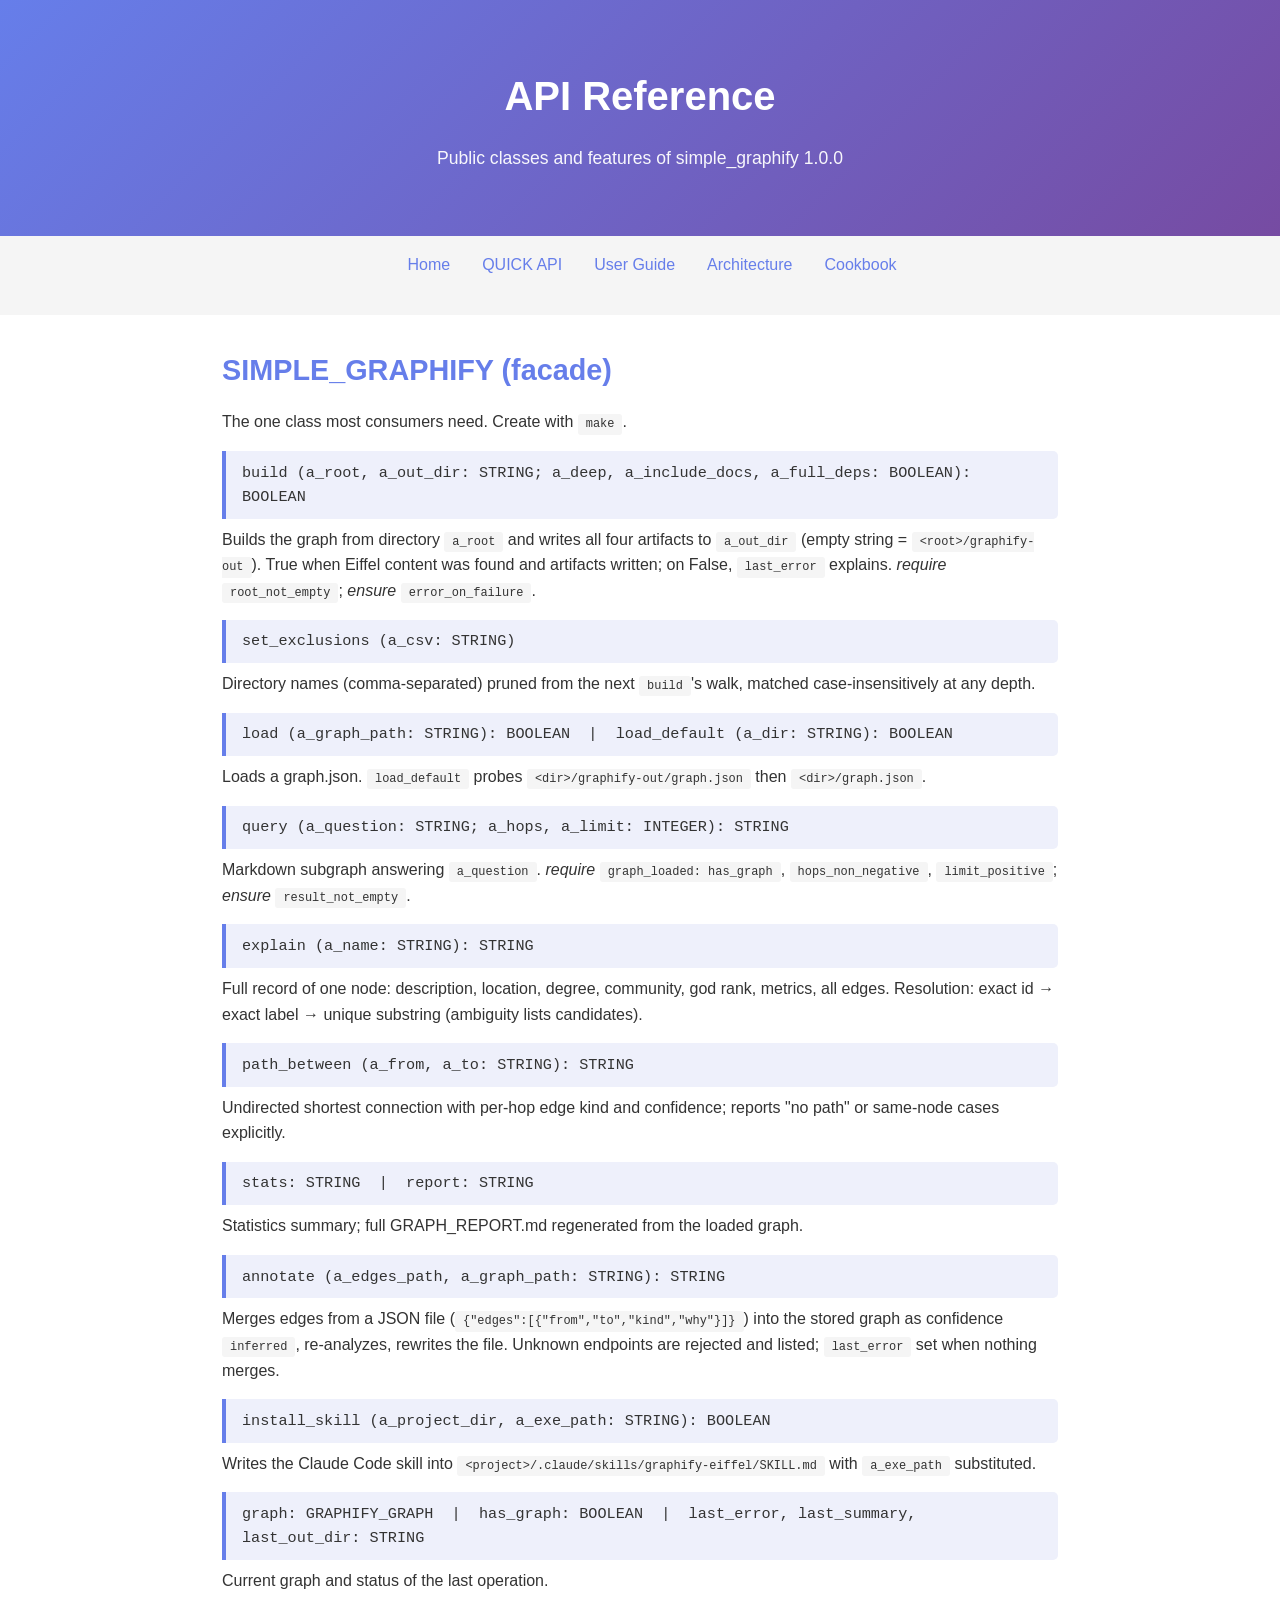
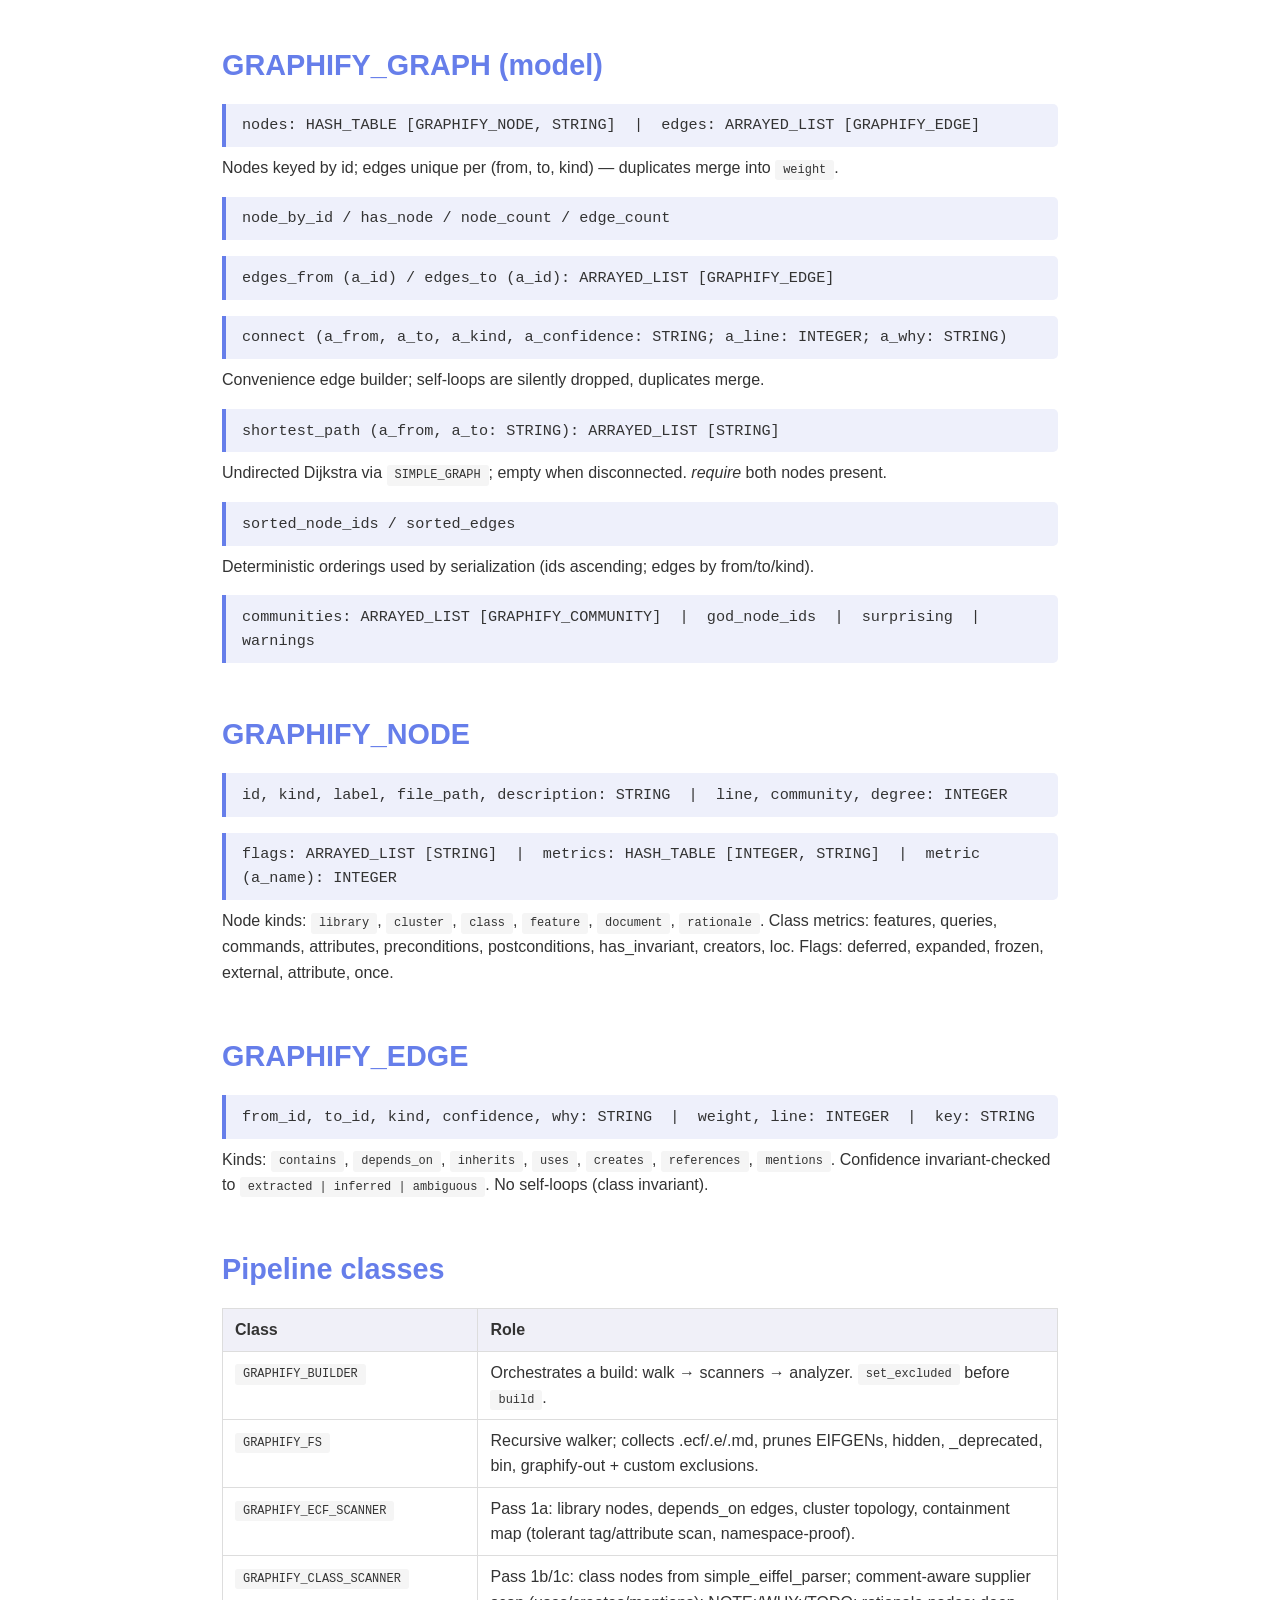
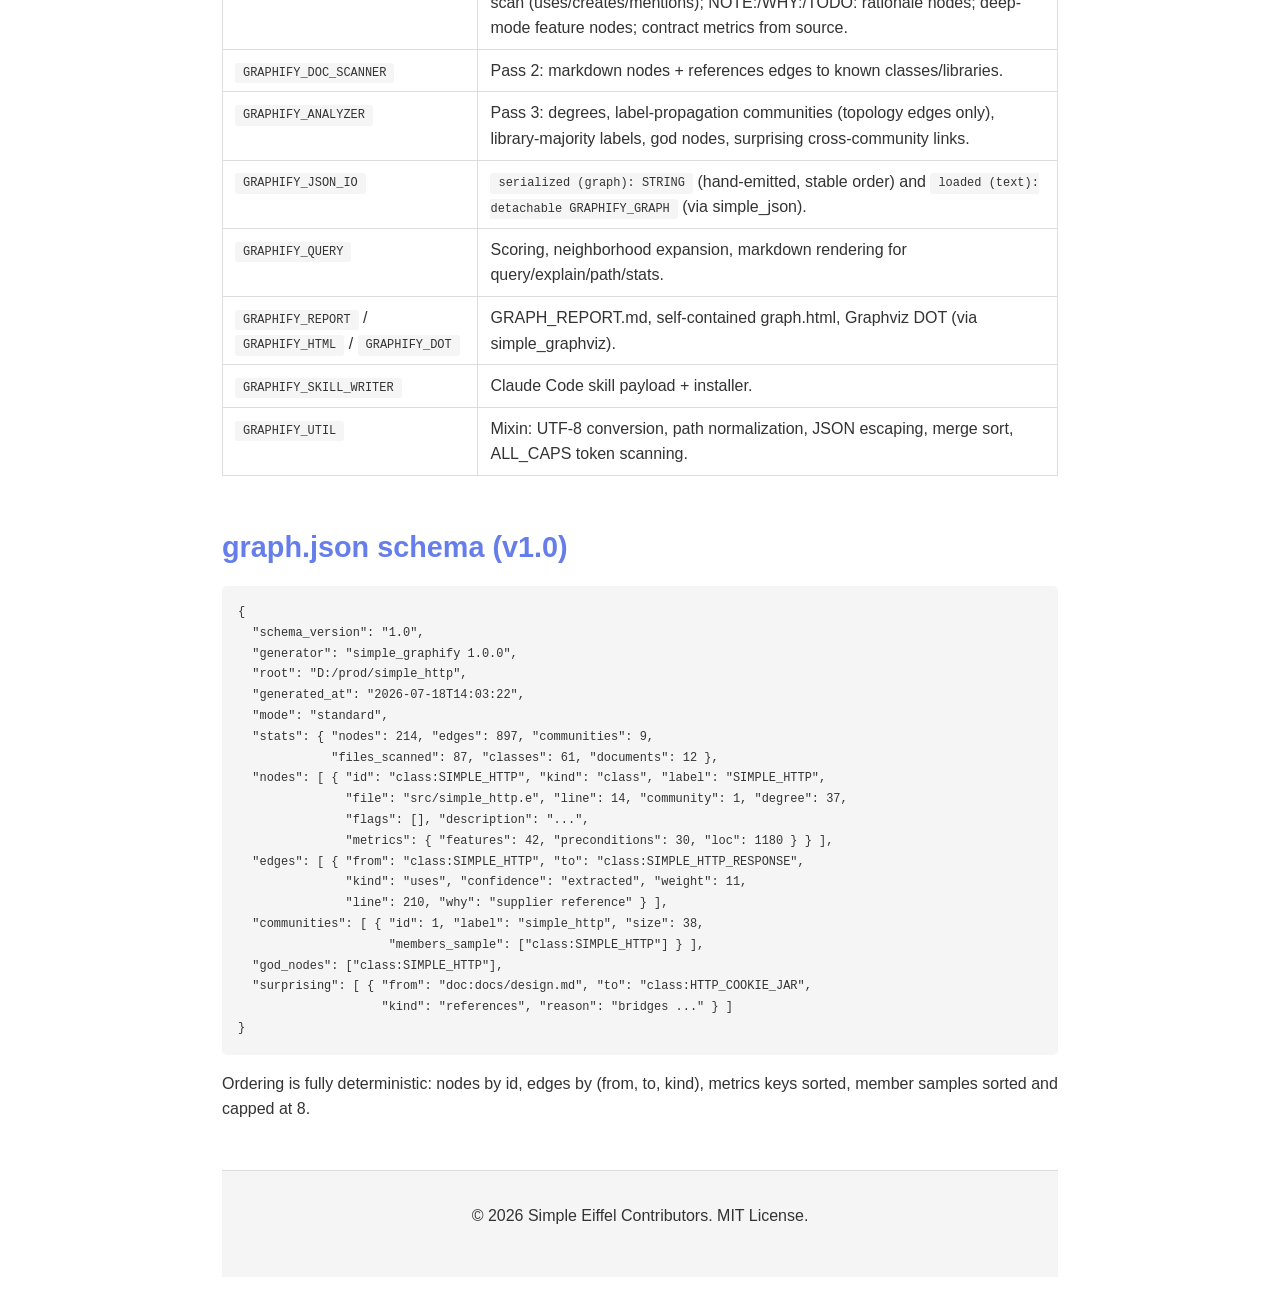
<file: docs/api-reference.html>
<!DOCTYPE html>
<html lang="en">
<head>
    <meta charset="UTF-8">
    <meta name="viewport" content="width=device-width, initial-scale=1.0">
    <title>simple_graphify - API Reference</title>
    <link rel="stylesheet" href="css/style.css">
</head>
<body>
    <header>
        <h1>API Reference</h1>
        <p class="tagline">Public classes and features of simple_graphify 1.0.0</p>
    </header>

    <nav>
        <ul>
            <li><a href="index.html">Home</a></li>
            <li><a href="quick.html">QUICK API</a></li>
            <li><a href="user-guide.html">User Guide</a></li>
            <li><a href="architecture.html">Architecture</a></li>
            <li><a href="cookbook.html">Cookbook</a></li>
        </ul>
    </nav>

    <main>
        <section>
            <h2>SIMPLE_GRAPHIFY (facade)</h2>
            <p>The one class most consumers need. Create with <code>make</code>.</p>

            <div class="feature-sig">build (a_root, a_out_dir: STRING; a_deep, a_include_docs, a_full_deps: BOOLEAN): BOOLEAN</div>
            <p>Builds the graph from directory <code>a_root</code> and writes all four artifacts to
            <code>a_out_dir</code> (empty string = <code>&lt;root&gt;/graphify-out</code>). True when Eiffel
            content was found and artifacts written; on False, <code>last_error</code> explains.
            <em>require</em> <code>root_not_empty</code>; <em>ensure</em> <code>error_on_failure</code>.</p>

            <div class="feature-sig">set_exclusions (a_csv: STRING)</div>
            <p>Directory names (comma-separated) pruned from the next <code>build</code>'s walk, matched case-insensitively at any depth.</p>

            <div class="feature-sig">load (a_graph_path: STRING): BOOLEAN &nbsp;|&nbsp; load_default (a_dir: STRING): BOOLEAN</div>
            <p>Loads a graph.json. <code>load_default</code> probes <code>&lt;dir&gt;/graphify-out/graph.json</code> then <code>&lt;dir&gt;/graph.json</code>.</p>

            <div class="feature-sig">query (a_question: STRING; a_hops, a_limit: INTEGER): STRING</div>
            <p>Markdown subgraph answering <code>a_question</code>. <em>require</em> <code>graph_loaded: has_graph</code>, <code>hops_non_negative</code>, <code>limit_positive</code>; <em>ensure</em> <code>result_not_empty</code>.</p>

            <div class="feature-sig">explain (a_name: STRING): STRING</div>
            <p>Full record of one node: description, location, degree, community, god rank, metrics, all edges. Resolution: exact id &rarr; exact label &rarr; unique substring (ambiguity lists candidates).</p>

            <div class="feature-sig">path_between (a_from, a_to: STRING): STRING</div>
            <p>Undirected shortest connection with per-hop edge kind and confidence; reports "no path" or same-node cases explicitly.</p>

            <div class="feature-sig">stats: STRING &nbsp;|&nbsp; report: STRING</div>
            <p>Statistics summary; full GRAPH_REPORT.md regenerated from the loaded graph.</p>

            <div class="feature-sig">annotate (a_edges_path, a_graph_path: STRING): STRING</div>
            <p>Merges edges from a JSON file (<code>{"edges":[{"from","to","kind","why"}]}</code>) into the stored graph as confidence <code>inferred</code>, re-analyzes, rewrites the file. Unknown endpoints are rejected and listed; <code>last_error</code> set when nothing merges.</p>

            <div class="feature-sig">install_skill (a_project_dir, a_exe_path: STRING): BOOLEAN</div>
            <p>Writes the Claude Code skill into <code>&lt;project&gt;/.claude/skills/graphify-eiffel/SKILL.md</code> with <code>a_exe_path</code> substituted.</p>

            <div class="feature-sig">graph: GRAPHIFY_GRAPH &nbsp;|&nbsp; has_graph: BOOLEAN &nbsp;|&nbsp; last_error, last_summary, last_out_dir: STRING</div>
            <p>Current graph and status of the last operation.</p>
        </section>

        <section>
            <h2>GRAPHIFY_GRAPH (model)</h2>
            <div class="feature-sig">nodes: HASH_TABLE [GRAPHIFY_NODE, STRING] &nbsp;|&nbsp; edges: ARRAYED_LIST [GRAPHIFY_EDGE]</div>
            <p>Nodes keyed by id; edges unique per (from, to, kind) &mdash; duplicates merge into <code>weight</code>.</p>
            <div class="feature-sig">node_by_id / has_node / node_count / edge_count</div>
            <div class="feature-sig">edges_from (a_id) / edges_to (a_id): ARRAYED_LIST [GRAPHIFY_EDGE]</div>
            <div class="feature-sig">connect (a_from, a_to, a_kind, a_confidence: STRING; a_line: INTEGER; a_why: STRING)</div>
            <p>Convenience edge builder; self-loops are silently dropped, duplicates merge.</p>
            <div class="feature-sig">shortest_path (a_from, a_to: STRING): ARRAYED_LIST [STRING]</div>
            <p>Undirected Dijkstra via <code>SIMPLE_GRAPH</code>; empty when disconnected. <em>require</em> both nodes present.</p>
            <div class="feature-sig">sorted_node_ids / sorted_edges</div>
            <p>Deterministic orderings used by serialization (ids ascending; edges by from/to/kind).</p>
            <div class="feature-sig">communities: ARRAYED_LIST [GRAPHIFY_COMMUNITY] &nbsp;|&nbsp; god_node_ids &nbsp;|&nbsp; surprising &nbsp;|&nbsp; warnings</div>
        </section>

        <section>
            <h2>GRAPHIFY_NODE</h2>
            <div class="feature-sig">id, kind, label, file_path, description: STRING &nbsp;|&nbsp; line, community, degree: INTEGER</div>
            <div class="feature-sig">flags: ARRAYED_LIST [STRING] &nbsp;|&nbsp; metrics: HASH_TABLE [INTEGER, STRING] &nbsp;|&nbsp; metric (a_name): INTEGER</div>
            <p>Node kinds: <code>library</code>, <code>cluster</code>, <code>class</code>, <code>feature</code>, <code>document</code>, <code>rationale</code>.
            Class metrics: features, queries, commands, attributes, preconditions, postconditions, has_invariant, creators, loc.
            Flags: deferred, expanded, frozen, external, attribute, once.</p>
        </section>

        <section>
            <h2>GRAPHIFY_EDGE</h2>
            <div class="feature-sig">from_id, to_id, kind, confidence, why: STRING &nbsp;|&nbsp; weight, line: INTEGER &nbsp;|&nbsp; key: STRING</div>
            <p>Kinds: <code>contains</code>, <code>depends_on</code>, <code>inherits</code>, <code>uses</code>, <code>creates</code>, <code>references</code>, <code>mentions</code>.
            Confidence invariant-checked to <code>extracted | inferred | ambiguous</code>. No self-loops (class invariant).</p>
        </section>

        <section>
            <h2>Pipeline classes</h2>
            <table>
                <tr><th>Class</th><th>Role</th></tr>
                <tr><td><code>GRAPHIFY_BUILDER</code></td><td>Orchestrates a build: walk &rarr; scanners &rarr; analyzer. <code>set_excluded</code> before <code>build</code>.</td></tr>
                <tr><td><code>GRAPHIFY_FS</code></td><td>Recursive walker; collects .ecf/.e/.md, prunes EIFGENs, hidden, _deprecated, bin, graphify-out + custom exclusions.</td></tr>
                <tr><td><code>GRAPHIFY_ECF_SCANNER</code></td><td>Pass 1a: library nodes, depends_on edges, cluster topology, containment map (tolerant tag/attribute scan, namespace-proof).</td></tr>
                <tr><td><code>GRAPHIFY_CLASS_SCANNER</code></td><td>Pass 1b/1c: class nodes from simple_eiffel_parser; comment-aware supplier scan (uses/creates/mentions); NOTE:/WHY:/TODO: rationale nodes; deep-mode feature nodes; contract metrics from source.</td></tr>
                <tr><td><code>GRAPHIFY_DOC_SCANNER</code></td><td>Pass 2: markdown nodes + references edges to known classes/libraries.</td></tr>
                <tr><td><code>GRAPHIFY_ANALYZER</code></td><td>Pass 3: degrees, label-propagation communities (topology edges only), library-majority labels, god nodes, surprising cross-community links.</td></tr>
                <tr><td><code>GRAPHIFY_JSON_IO</code></td><td><code>serialized (graph): STRING</code> (hand-emitted, stable order) and <code>loaded (text): detachable GRAPHIFY_GRAPH</code> (via simple_json).</td></tr>
                <tr><td><code>GRAPHIFY_QUERY</code></td><td>Scoring, neighborhood expansion, markdown rendering for query/explain/path/stats.</td></tr>
                <tr><td><code>GRAPHIFY_REPORT</code> / <code>GRAPHIFY_HTML</code> / <code>GRAPHIFY_DOT</code></td><td>GRAPH_REPORT.md, self-contained graph.html, Graphviz DOT (via simple_graphviz).</td></tr>
                <tr><td><code>GRAPHIFY_SKILL_WRITER</code></td><td>Claude Code skill payload + installer.</td></tr>
                <tr><td><code>GRAPHIFY_UTIL</code></td><td>Mixin: UTF-8 conversion, path normalization, JSON escaping, merge sort, ALL_CAPS token scanning.</td></tr>
            </table>
        </section>

        <section>
            <h2>graph.json schema (v1.0)</h2>
            <pre><code>{
  "schema_version": "1.0",
  "generator": "simple_graphify 1.0.0",
  "root": "D:/prod/simple_http",
  "generated_at": "2026-07-18T14:03:22",
  "mode": "standard",
  "stats": { "nodes": 214, "edges": 897, "communities": 9,
             "files_scanned": 87, "classes": 61, "documents": 12 },
  "nodes": [ { "id": "class:SIMPLE_HTTP", "kind": "class", "label": "SIMPLE_HTTP",
               "file": "src/simple_http.e", "line": 14, "community": 1, "degree": 37,
               "flags": [], "description": "...",
               "metrics": { "features": 42, "preconditions": 30, "loc": 1180 } } ],
  "edges": [ { "from": "class:SIMPLE_HTTP", "to": "class:SIMPLE_HTTP_RESPONSE",
               "kind": "uses", "confidence": "extracted", "weight": 11,
               "line": 210, "why": "supplier reference" } ],
  "communities": [ { "id": 1, "label": "simple_http", "size": 38,
                     "members_sample": ["class:SIMPLE_HTTP"] } ],
  "god_nodes": ["class:SIMPLE_HTTP"],
  "surprising": [ { "from": "doc:docs/design.md", "to": "class:HTTP_COOKIE_JAR",
                    "kind": "references", "reason": "bridges ..." } ]
}</code></pre>
            <p>Ordering is fully deterministic: nodes by id, edges by (from, to, kind), metrics keys sorted, member samples sorted and capped at 8.</p>
        </section>

        <footer>
            <p>&copy; 2026 Simple Eiffel Contributors. MIT License.</p>
        </footer>
    </main>
</body>
</html>
</file>
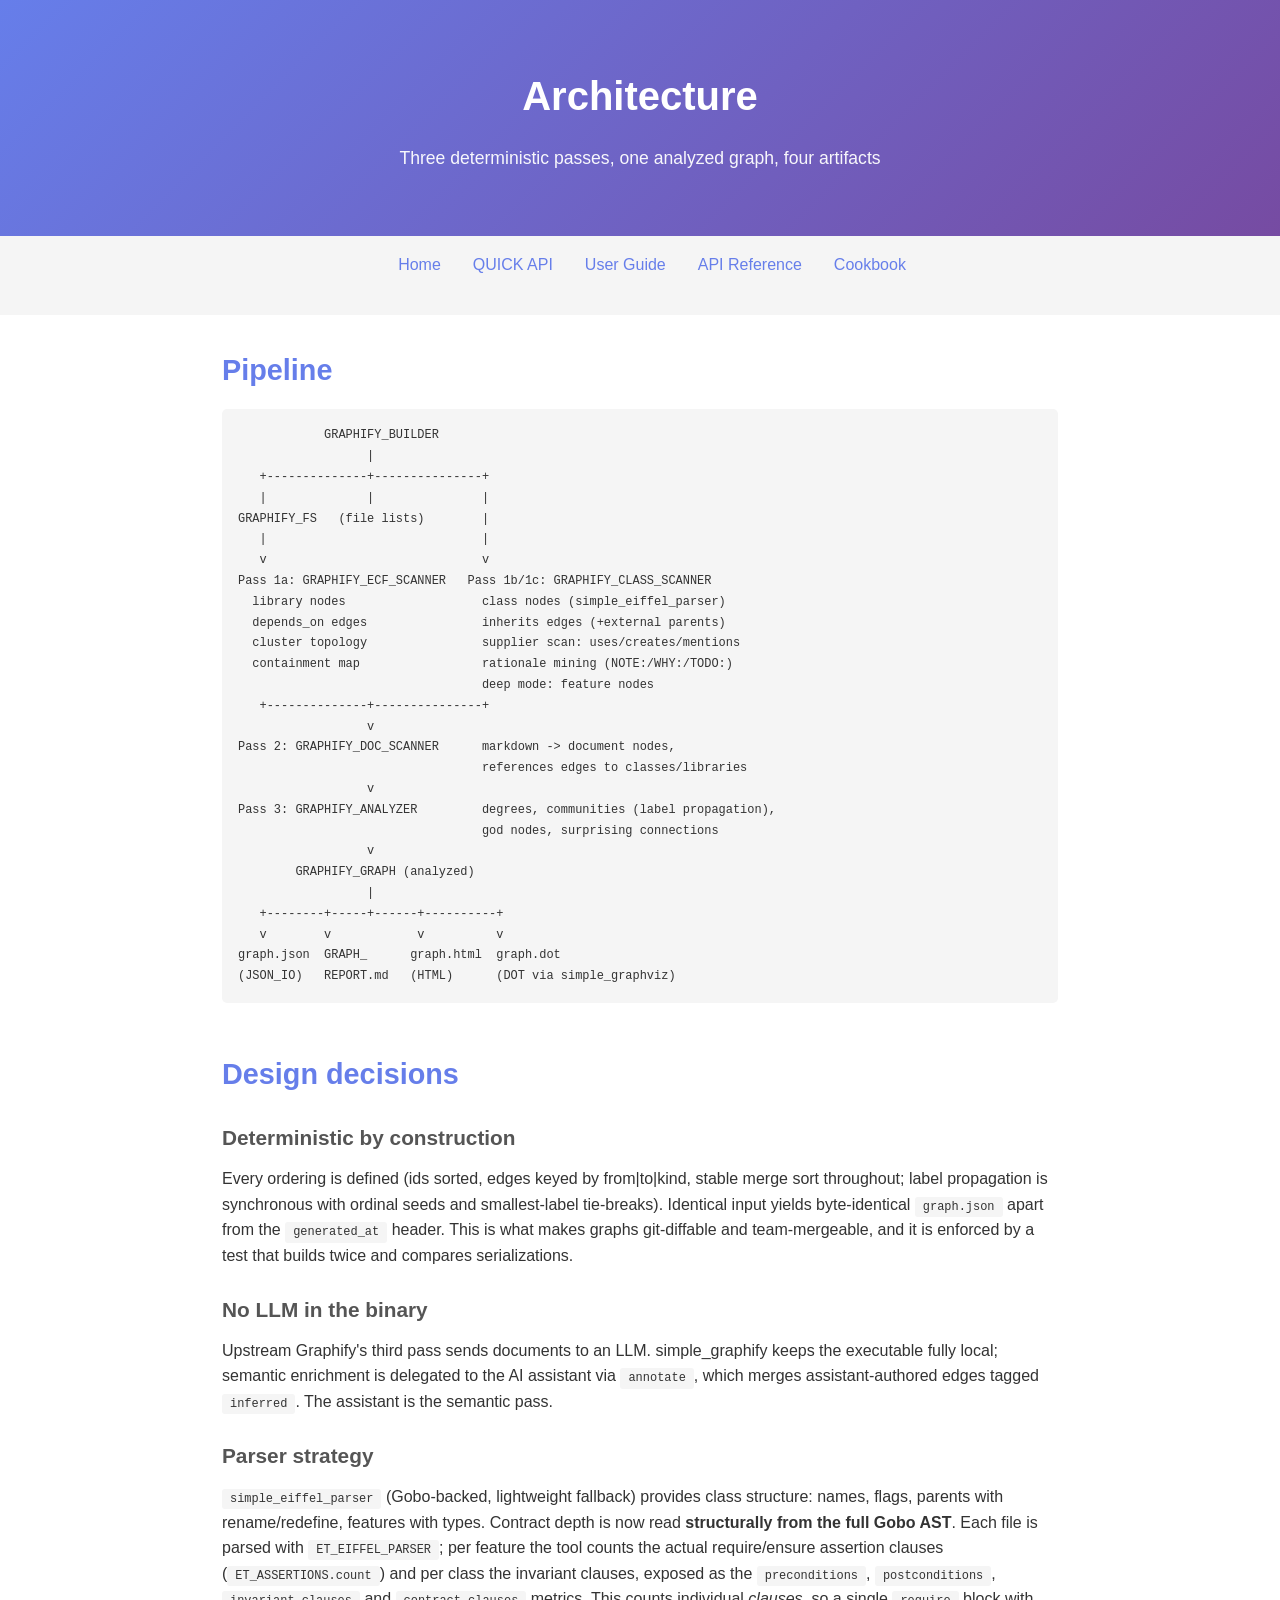
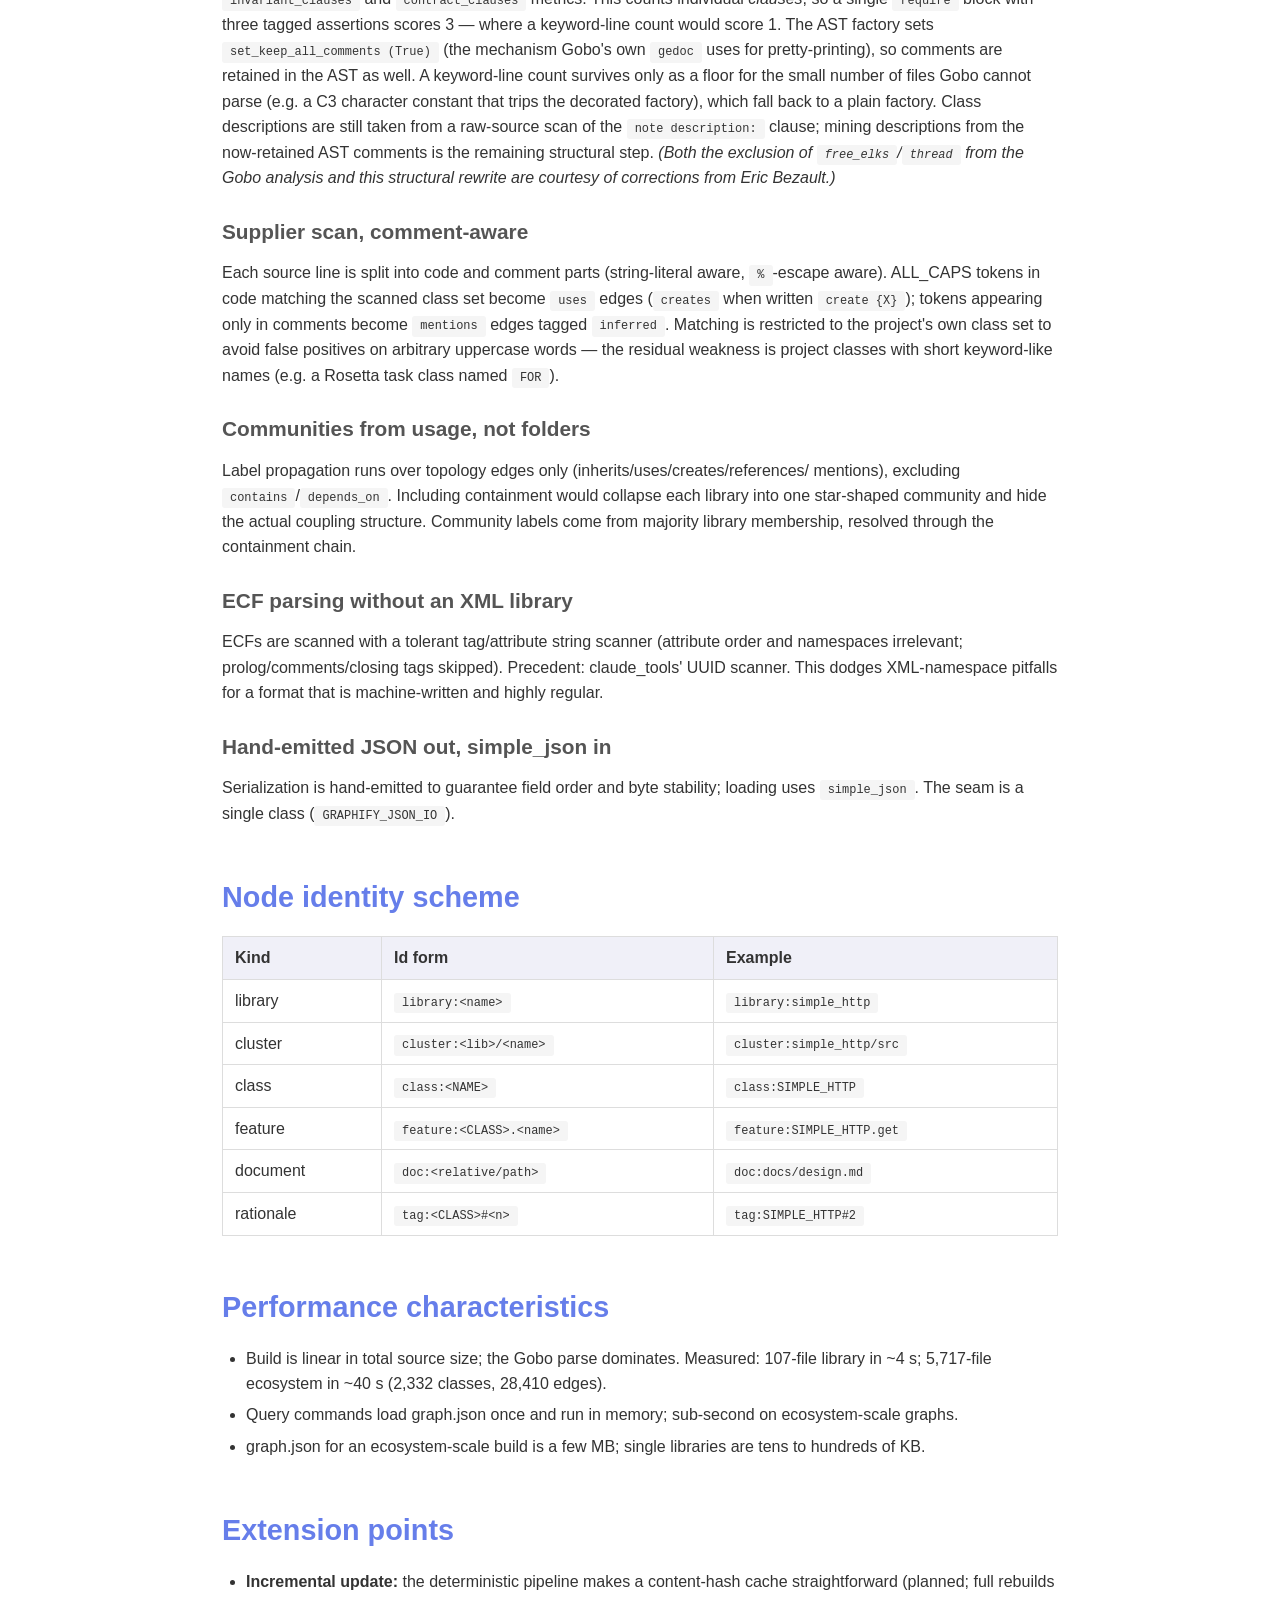
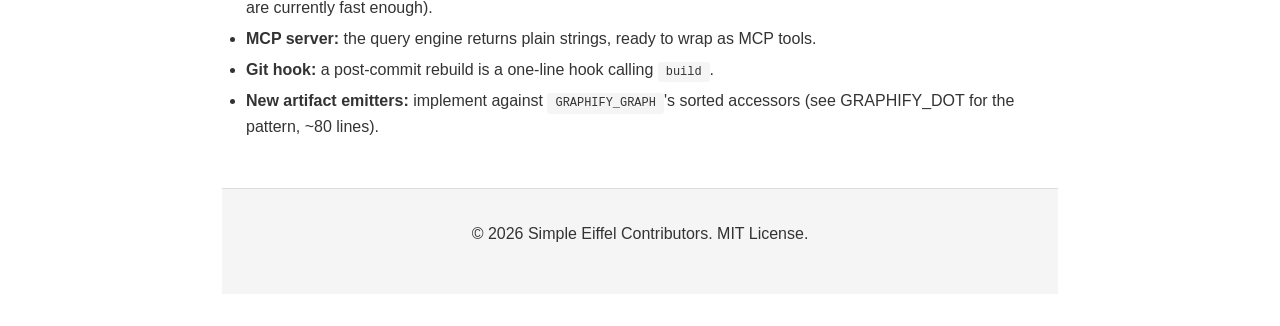
<file: docs/architecture.html>
<!DOCTYPE html>
<html lang="en">
<head>
    <meta charset="UTF-8">
    <meta name="viewport" content="width=device-width, initial-scale=1.0">
    <title>simple_graphify - Architecture</title>
    <link rel="stylesheet" href="css/style.css">
</head>
<body>
    <header>
        <h1>Architecture</h1>
        <p class="tagline">Three deterministic passes, one analyzed graph, four artifacts</p>
    </header>

    <nav>
        <ul>
            <li><a href="index.html">Home</a></li>
            <li><a href="quick.html">QUICK API</a></li>
            <li><a href="user-guide.html">User Guide</a></li>
            <li><a href="api-reference.html">API Reference</a></li>
            <li><a href="cookbook.html">Cookbook</a></li>
        </ul>
    </nav>

    <main>
        <section>
            <h2>Pipeline</h2>
            <pre><code>            GRAPHIFY_BUILDER
                  |
   +--------------+---------------+
   |              |               |
GRAPHIFY_FS   (file lists)        |
   |                              |
   v                              v
Pass 1a: GRAPHIFY_ECF_SCANNER   Pass 1b/1c: GRAPHIFY_CLASS_SCANNER
  library nodes                   class nodes (simple_eiffel_parser)
  depends_on edges                inherits edges (+external parents)
  cluster topology                supplier scan: uses/creates/mentions
  containment map                 rationale mining (NOTE:/WHY:/TODO:)
                                  deep mode: feature nodes
   +--------------+---------------+
                  v
Pass 2: GRAPHIFY_DOC_SCANNER      markdown -> document nodes,
                                  references edges to classes/libraries
                  v
Pass 3: GRAPHIFY_ANALYZER         degrees, communities (label propagation),
                                  god nodes, surprising connections
                  v
        GRAPHIFY_GRAPH (analyzed)
                  |
   +--------+-----+------+----------+
   v        v            v          v
graph.json  GRAPH_      graph.html  graph.dot
(JSON_IO)   REPORT.md   (HTML)      (DOT via simple_graphviz)</code></pre>
        </section>

        <section>
            <h2>Design decisions</h2>
            <h3>Deterministic by construction</h3>
            <p>
                Every ordering is defined (ids sorted, edges keyed by from|to|kind, stable merge
                sort throughout; label propagation is synchronous with ordinal seeds and
                smallest-label tie-breaks). Identical input yields byte-identical
                <code>graph.json</code> apart from the <code>generated_at</code> header. This is
                what makes graphs git-diffable and team-mergeable, and it is enforced by a test
                that builds twice and compares serializations.
            </p>
            <h3>No LLM in the binary</h3>
            <p>
                Upstream Graphify's third pass sends documents to an LLM. simple_graphify keeps the
                executable fully local; semantic enrichment is delegated to the AI assistant via
                <code>annotate</code>, which merges assistant-authored edges tagged
                <code>inferred</code>. The assistant is the semantic pass.
            </p>
            <h3>Parser strategy</h3>
            <p>
                <code>simple_eiffel_parser</code> (Gobo-backed, lightweight fallback) provides class
                structure: names, flags, parents with rename/redefine, features with types.
                Contract depth is now read <strong>structurally from the full Gobo AST</strong>. Each
                file is parsed with <code>ET_EIFFEL_PARSER</code>; per feature the tool counts the
                actual require/ensure assertion clauses (<code>ET_ASSERTIONS.count</code>) and per class
                the invariant clauses, exposed as the <code>preconditions</code>,
                <code>postconditions</code>, <code>invariant_clauses</code> and
                <code>contract_clauses</code> metrics. This counts individual <em>clauses</em>, so a
                single <code>require</code> block with three tagged assertions scores 3 &mdash; where a
                keyword-line count would score 1. The AST factory sets
                <code>set_keep_all_comments (True)</code> (the mechanism Gobo's own <code>gedoc</code>
                uses for pretty-printing), so comments are retained in the AST as well. A keyword-line
                count survives only as a floor for the small number of files Gobo cannot parse (e.g.
                a C3 character constant that trips the decorated factory), which fall back to a plain
                factory. Class descriptions are still taken from a raw-source scan of the
                <code>note description:</code> clause; mining descriptions from the now-retained AST
                comments is the remaining structural step.
                <em>(Both the exclusion of <code>free_elks</code>/<code>thread</code> from the Gobo
                analysis and this structural rewrite are courtesy of corrections from Eric Bezault.)</em>
            </p>
            <h3>Supplier scan, comment-aware</h3>
            <p>
                Each source line is split into code and comment parts (string-literal aware,
                <code>%</code>-escape aware). ALL_CAPS tokens in code matching the scanned class
                set become <code>uses</code> edges (<code>creates</code> when written
                <code>create {X}</code>); tokens appearing only in comments become
                <code>mentions</code> edges tagged <code>inferred</code>. Matching is restricted
                to the project's own class set to avoid false positives on arbitrary uppercase
                words &mdash; the residual weakness is project classes with short keyword-like
                names (e.g. a Rosetta task class named <code>FOR</code>).
            </p>
            <h3>Communities from usage, not folders</h3>
            <p>
                Label propagation runs over topology edges only (inherits/uses/creates/references/
                mentions), excluding <code>contains</code>/<code>depends_on</code>. Including
                containment would collapse each library into one star-shaped community and hide
                the actual coupling structure. Community labels come from majority library
                membership, resolved through the containment chain.
            </p>
            <h3>ECF parsing without an XML library</h3>
            <p>
                ECFs are scanned with a tolerant tag/attribute string scanner (attribute order and
                namespaces irrelevant; prolog/comments/closing tags skipped). Precedent:
                claude_tools' UUID scanner. This dodges XML-namespace pitfalls for a format that is
                machine-written and highly regular.
            </p>
            <h3>Hand-emitted JSON out, simple_json in</h3>
            <p>
                Serialization is hand-emitted to guarantee field order and byte stability; loading
                uses <code>simple_json</code>. The seam is a single class
                (<code>GRAPHIFY_JSON_IO</code>).
            </p>
        </section>

        <section>
            <h2>Node identity scheme</h2>
            <table>
                <tr><th>Kind</th><th>Id form</th><th>Example</th></tr>
                <tr><td>library</td><td><code>library:&lt;name&gt;</code></td><td><code>library:simple_http</code></td></tr>
                <tr><td>cluster</td><td><code>cluster:&lt;lib&gt;/&lt;name&gt;</code></td><td><code>cluster:simple_http/src</code></td></tr>
                <tr><td>class</td><td><code>class:&lt;NAME&gt;</code></td><td><code>class:SIMPLE_HTTP</code></td></tr>
                <tr><td>feature</td><td><code>feature:&lt;CLASS&gt;.&lt;name&gt;</code></td><td><code>feature:SIMPLE_HTTP.get</code></td></tr>
                <tr><td>document</td><td><code>doc:&lt;relative/path&gt;</code></td><td><code>doc:docs/design.md</code></td></tr>
                <tr><td>rationale</td><td><code>tag:&lt;CLASS&gt;#&lt;n&gt;</code></td><td><code>tag:SIMPLE_HTTP#2</code></td></tr>
            </table>
        </section>

        <section>
            <h2>Performance characteristics</h2>
            <ul>
                <li>Build is linear in total source size; the Gobo parse dominates. Measured: 107-file library in ~4 s; 5,717-file ecosystem in ~40 s (2,332 classes, 28,410 edges).</li>
                <li>Query commands load graph.json once and run in memory; sub-second on ecosystem-scale graphs.</li>
                <li>graph.json for an ecosystem-scale build is a few MB; single libraries are tens to hundreds of KB.</li>
            </ul>
        </section>

        <section>
            <h2>Extension points</h2>
            <ul>
                <li><strong>Incremental update:</strong> the deterministic pipeline makes a content-hash cache straightforward (planned; full rebuilds are currently fast enough).</li>
                <li><strong>MCP server:</strong> the query engine returns plain strings, ready to wrap as MCP tools.</li>
                <li><strong>Git hook:</strong> a post-commit rebuild is a one-line hook calling <code>build</code>.</li>
                <li><strong>New artifact emitters:</strong> implement against <code>GRAPHIFY_GRAPH</code>'s sorted accessors (see GRAPHIFY_DOT for the pattern, ~80 lines).</li>
            </ul>
        </section>

        <footer>
            <p>&copy; 2026 Simple Eiffel Contributors. MIT License.</p>
        </footer>
    </main>
</body>
</html>
</file>
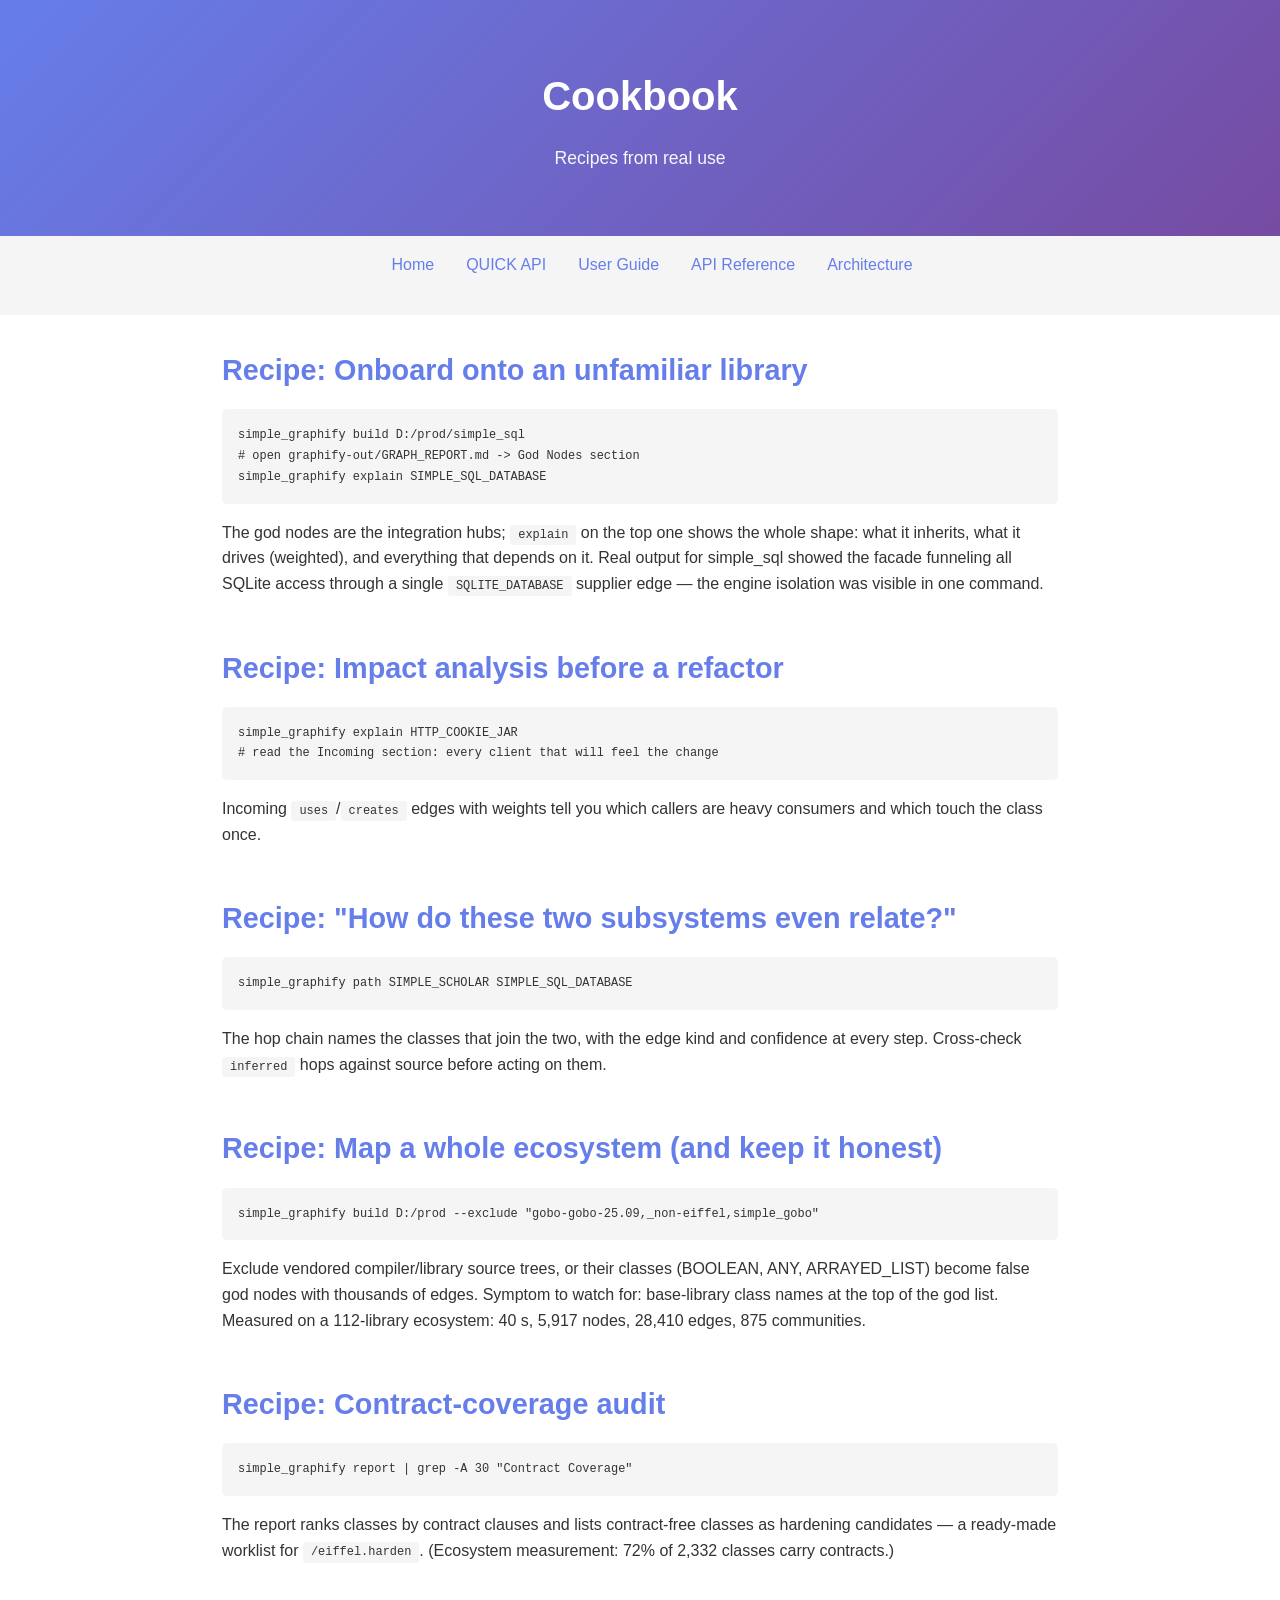
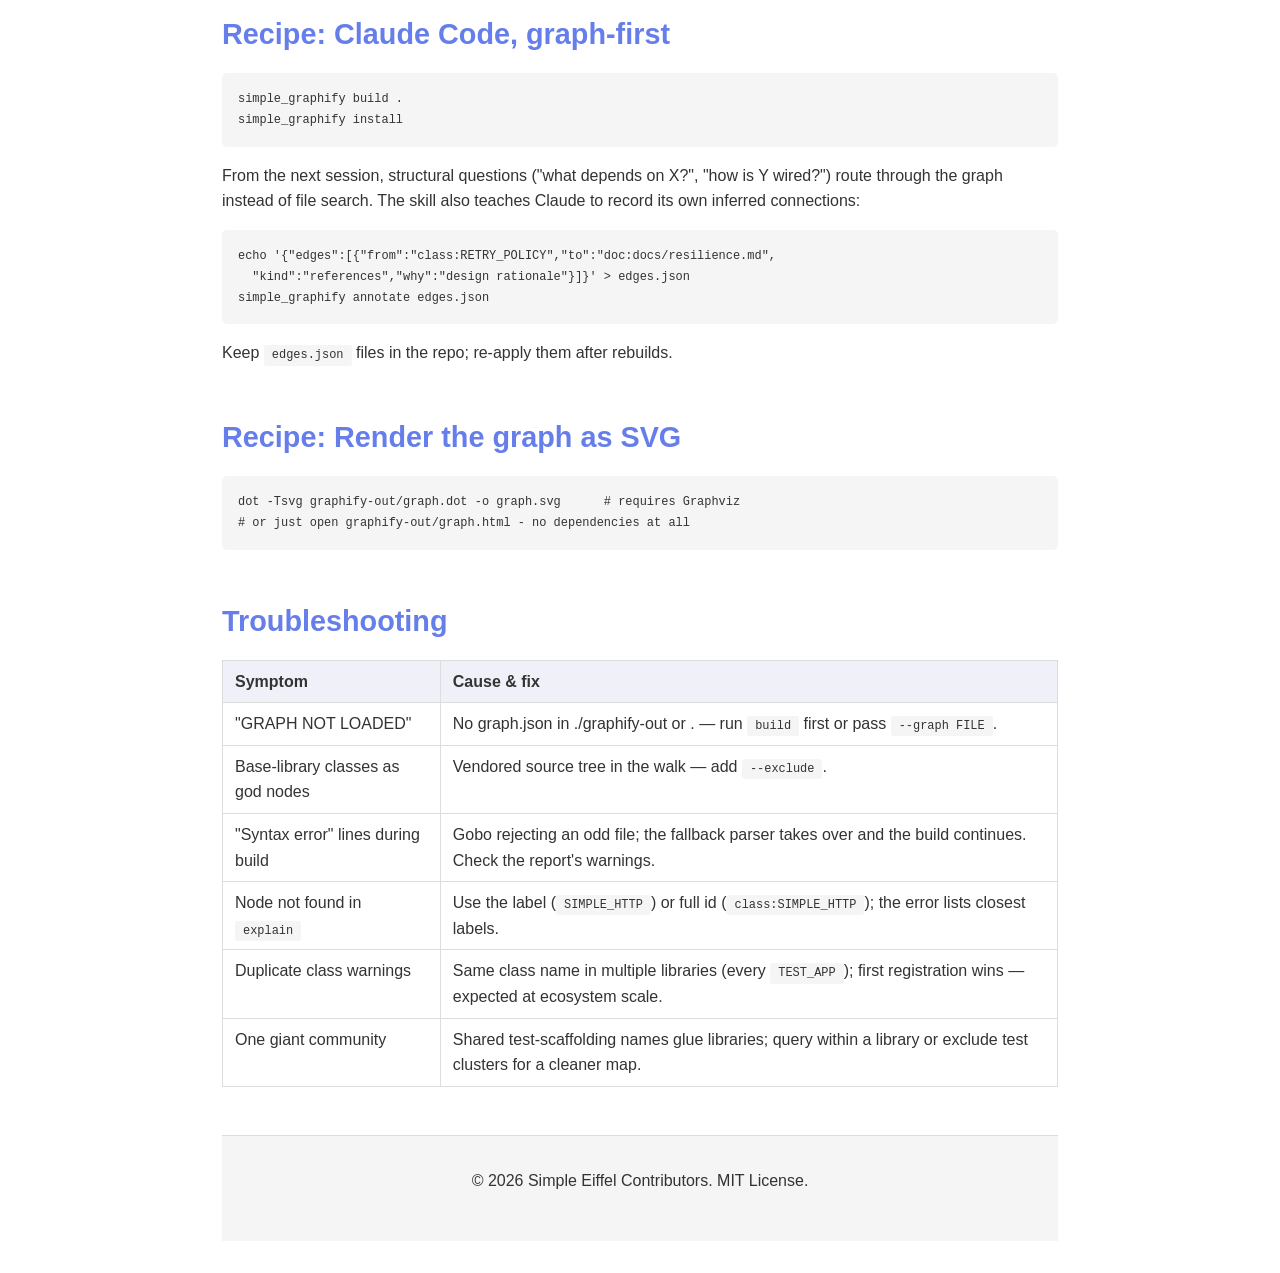
<file: docs/cookbook.html>
<!DOCTYPE html>
<html lang="en">
<head>
    <meta charset="UTF-8">
    <meta name="viewport" content="width=device-width, initial-scale=1.0">
    <title>simple_graphify - Cookbook</title>
    <link rel="stylesheet" href="css/style.css">
</head>
<body>
    <header>
        <h1>Cookbook</h1>
        <p class="tagline">Recipes from real use</p>
    </header>

    <nav>
        <ul>
            <li><a href="index.html">Home</a></li>
            <li><a href="quick.html">QUICK API</a></li>
            <li><a href="user-guide.html">User Guide</a></li>
            <li><a href="api-reference.html">API Reference</a></li>
            <li><a href="architecture.html">Architecture</a></li>
        </ul>
    </nav>

    <main>
        <section>
            <h2>Recipe: Onboard onto an unfamiliar library</h2>
            <pre><code>simple_graphify build D:/prod/simple_sql
# open graphify-out/GRAPH_REPORT.md -> God Nodes section
simple_graphify explain SIMPLE_SQL_DATABASE</code></pre>
            <p>
                The god nodes are the integration hubs; <code>explain</code> on the top one shows
                the whole shape: what it inherits, what it drives (weighted), and everything that
                depends on it. Real output for simple_sql showed the facade funneling all SQLite
                access through a single <code>SQLITE_DATABASE</code> supplier edge &mdash; the
                engine isolation was visible in one command.
            </p>
        </section>

        <section>
            <h2>Recipe: Impact analysis before a refactor</h2>
            <pre><code>simple_graphify explain HTTP_COOKIE_JAR
# read the Incoming section: every client that will feel the change</code></pre>
            <p>Incoming <code>uses</code>/<code>creates</code> edges with weights tell you which callers are heavy consumers and which touch the class once.</p>
        </section>

        <section>
            <h2>Recipe: "How do these two subsystems even relate?"</h2>
            <pre><code>simple_graphify path SIMPLE_SCHOLAR SIMPLE_SQL_DATABASE</code></pre>
            <p>The hop chain names the classes that join the two, with the edge kind and confidence at every step. Cross-check <code>inferred</code> hops against source before acting on them.</p>
        </section>

        <section>
            <h2>Recipe: Map a whole ecosystem (and keep it honest)</h2>
            <pre><code>simple_graphify build D:/prod --exclude "gobo-gobo-25.09,_non-eiffel,simple_gobo"</code></pre>
            <p>
                Exclude vendored compiler/library source trees, or their classes (BOOLEAN, ANY,
                ARRAYED_LIST) become false god nodes with thousands of edges. Symptom to watch for:
                base-library class names at the top of the god list. Measured on a 112-library
                ecosystem: 40 s, 5,917 nodes, 28,410 edges, 875 communities.
            </p>
        </section>

        <section>
            <h2>Recipe: Contract-coverage audit</h2>
            <pre><code>simple_graphify report | grep -A 30 "Contract Coverage"</code></pre>
            <p>
                The report ranks classes by contract clauses and lists contract-free classes as
                hardening candidates &mdash; a ready-made worklist for <code>/eiffel.harden</code>.
                (Ecosystem measurement: 72% of 2,332 classes carry contracts.)
            </p>
        </section>

        <section>
            <h2>Recipe: Claude Code, graph-first</h2>
            <pre><code>simple_graphify build .
simple_graphify install</code></pre>
            <p>
                From the next session, structural questions ("what depends on X?", "how is Y
                wired?") route through the graph instead of file search. The skill also teaches
                Claude to record its own inferred connections:
            </p>
            <pre><code>echo '{"edges":[{"from":"class:RETRY_POLICY","to":"doc:docs/resilience.md",
  "kind":"references","why":"design rationale"}]}' &gt; edges.json
simple_graphify annotate edges.json</code></pre>
            <p>Keep <code>edges.json</code> files in the repo; re-apply them after rebuilds.</p>
        </section>

        <section>
            <h2>Recipe: Render the graph as SVG</h2>
            <pre><code>dot -Tsvg graphify-out/graph.dot -o graph.svg      # requires Graphviz
# or just open graphify-out/graph.html - no dependencies at all</code></pre>
        </section>

        <section>
            <h2>Troubleshooting</h2>
            <table>
                <tr><th>Symptom</th><th>Cause &amp; fix</th></tr>
                <tr><td>"GRAPH NOT LOADED"</td><td>No graph.json in ./graphify-out or . &mdash; run <code>build</code> first or pass <code>--graph FILE</code>.</td></tr>
                <tr><td>Base-library classes as god nodes</td><td>Vendored source tree in the walk &mdash; add <code>--exclude</code>.</td></tr>
                <tr><td>"Syntax error" lines during build</td><td>Gobo rejecting an odd file; the fallback parser takes over and the build continues. Check the report's warnings.</td></tr>
                <tr><td>Node not found in <code>explain</code></td><td>Use the label (<code>SIMPLE_HTTP</code>) or full id (<code>class:SIMPLE_HTTP</code>); the error lists closest labels.</td></tr>
                <tr><td>Duplicate class warnings</td><td>Same class name in multiple libraries (every <code>TEST_APP</code>); first registration wins &mdash; expected at ecosystem scale.</td></tr>
                <tr><td>One giant community</td><td>Shared test-scaffolding names glue libraries; query within a library or exclude test clusters for a cleaner map.</td></tr>
            </table>
        </section>

        <footer>
            <p>&copy; 2026 Simple Eiffel Contributors. MIT License.</p>
        </footer>
    </main>
</body>
</html>
</file>
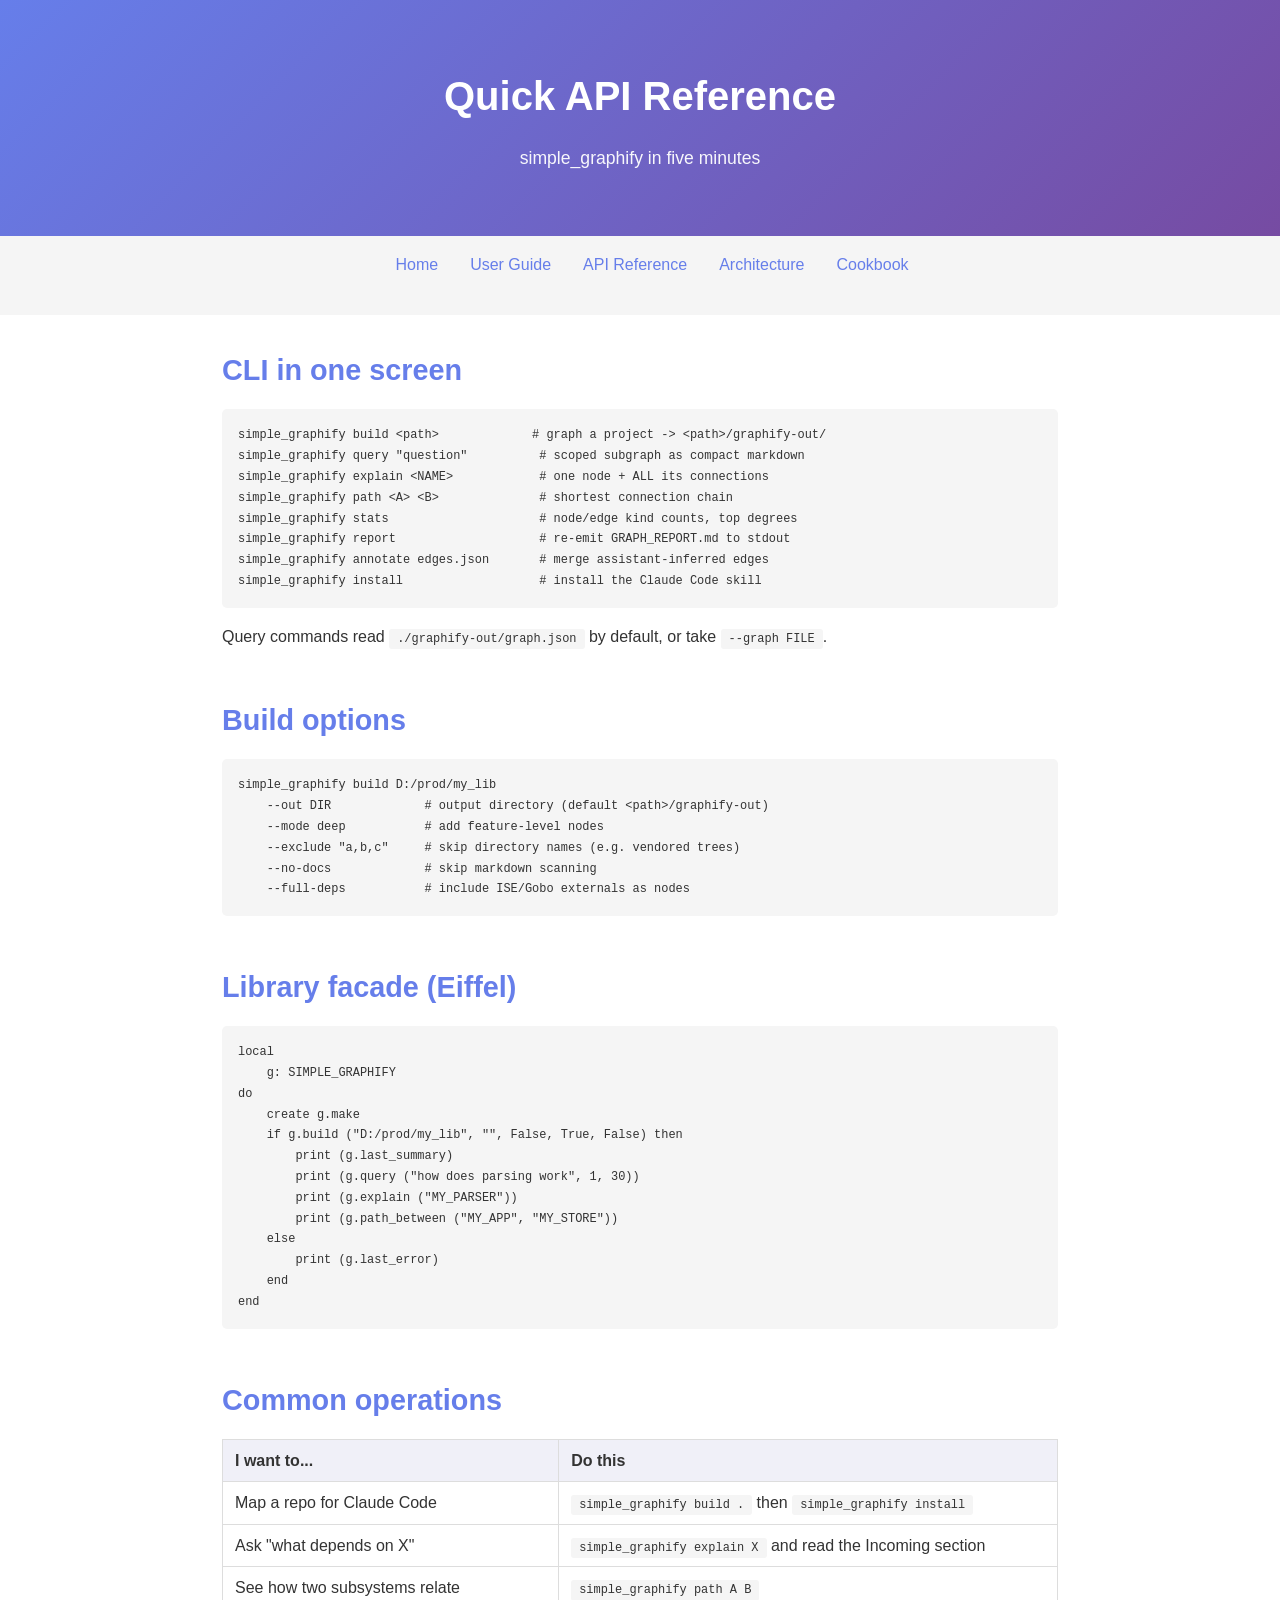
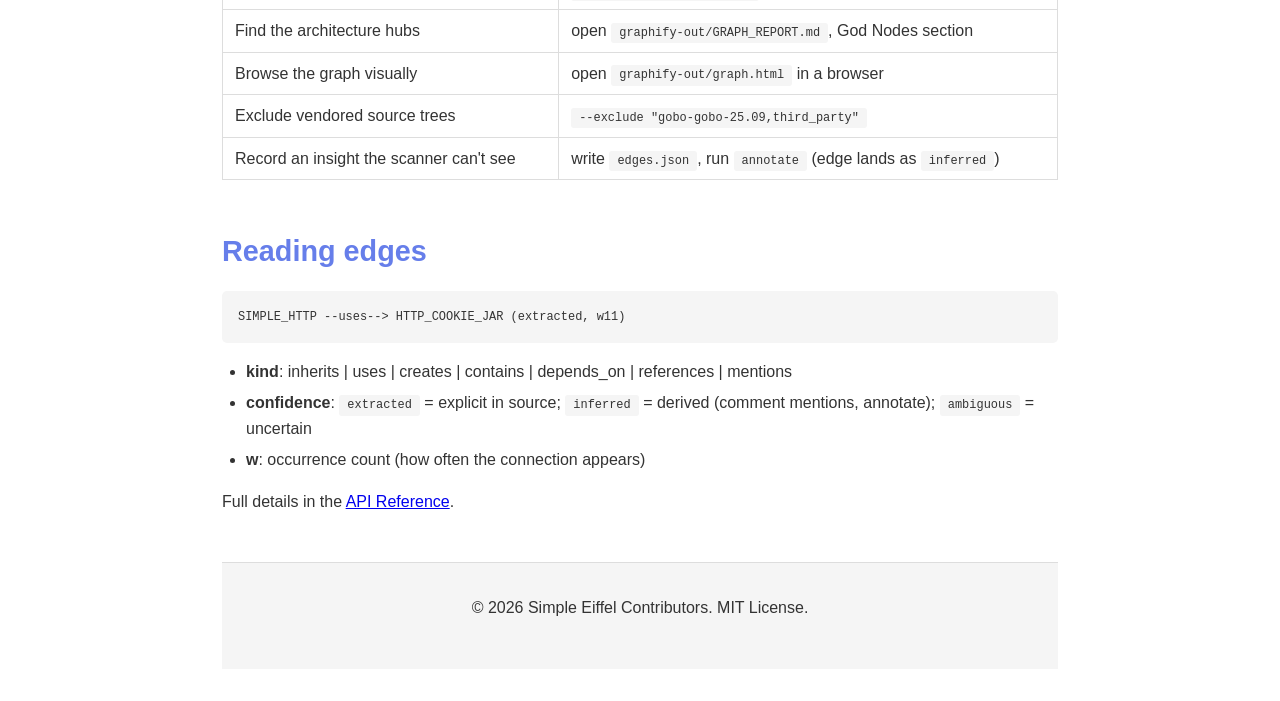
<file: docs/quick.html>
<!DOCTYPE html>
<html lang="en">
<head>
    <meta charset="UTF-8">
    <meta name="viewport" content="width=device-width, initial-scale=1.0">
    <title>simple_graphify - Quick API Reference</title>
    <link rel="stylesheet" href="css/style.css">
</head>
<body>
    <header>
        <h1>Quick API Reference</h1>
        <p class="tagline">simple_graphify in five minutes</p>
    </header>

    <nav>
        <ul>
            <li><a href="index.html">Home</a></li>
            <li><a href="user-guide.html">User Guide</a></li>
            <li><a href="api-reference.html">API Reference</a></li>
            <li><a href="architecture.html">Architecture</a></li>
            <li><a href="cookbook.html">Cookbook</a></li>
        </ul>
    </nav>

    <main>
        <section>
            <h2>CLI in one screen</h2>
            <pre><code>simple_graphify build &lt;path&gt;             # graph a project -> &lt;path&gt;/graphify-out/
simple_graphify query "question"          # scoped subgraph as compact markdown
simple_graphify explain &lt;NAME&gt;            # one node + ALL its connections
simple_graphify path &lt;A&gt; &lt;B&gt;              # shortest connection chain
simple_graphify stats                     # node/edge kind counts, top degrees
simple_graphify report                    # re-emit GRAPH_REPORT.md to stdout
simple_graphify annotate edges.json       # merge assistant-inferred edges
simple_graphify install                   # install the Claude Code skill</code></pre>
            <p>Query commands read <code>./graphify-out/graph.json</code> by default, or take <code>--graph FILE</code>.</p>
        </section>

        <section>
            <h2>Build options</h2>
            <pre><code>simple_graphify build D:/prod/my_lib
    --out DIR             # output directory (default &lt;path&gt;/graphify-out)
    --mode deep           # add feature-level nodes
    --exclude "a,b,c"     # skip directory names (e.g. vendored trees)
    --no-docs             # skip markdown scanning
    --full-deps           # include ISE/Gobo externals as nodes</code></pre>
        </section>

        <section>
            <h2>Library facade (Eiffel)</h2>
            <pre><code>local
    g: SIMPLE_GRAPHIFY
do
    create g.make
    if g.build ("D:/prod/my_lib", "", False, True, False) then
        print (g.last_summary)
        print (g.query ("how does parsing work", 1, 30))
        print (g.explain ("MY_PARSER"))
        print (g.path_between ("MY_APP", "MY_STORE"))
    else
        print (g.last_error)
    end
end</code></pre>
        </section>

        <section>
            <h2>Common operations</h2>
            <table>
                <tr><th>I want to...</th><th>Do this</th></tr>
                <tr><td>Map a repo for Claude Code</td><td><code>simple_graphify build .</code> then <code>simple_graphify install</code></td></tr>
                <tr><td>Ask "what depends on X"</td><td><code>simple_graphify explain X</code> and read the Incoming section</td></tr>
                <tr><td>See how two subsystems relate</td><td><code>simple_graphify path A B</code></td></tr>
                <tr><td>Find the architecture hubs</td><td>open <code>graphify-out/GRAPH_REPORT.md</code>, God Nodes section</td></tr>
                <tr><td>Browse the graph visually</td><td>open <code>graphify-out/graph.html</code> in a browser</td></tr>
                <tr><td>Exclude vendored source trees</td><td><code>--exclude "gobo-gobo-25.09,third_party"</code></td></tr>
                <tr><td>Record an insight the scanner can't see</td><td>write <code>edges.json</code>, run <code>annotate</code> (edge lands as <code>inferred</code>)</td></tr>
            </table>
        </section>

        <section>
            <h2>Reading edges</h2>
            <pre><code>SIMPLE_HTTP --uses--&gt; HTTP_COOKIE_JAR (extracted, w11)</code></pre>
            <ul>
                <li><strong>kind</strong>: inherits | uses | creates | contains | depends_on | references | mentions</li>
                <li><strong>confidence</strong>: <code>extracted</code> = explicit in source; <code>inferred</code> = derived (comment mentions, annotate); <code>ambiguous</code> = uncertain</li>
                <li><strong>w</strong>: occurrence count (how often the connection appears)</li>
            </ul>
            <p>Full details in the <a href="api-reference.html">API Reference</a>.</p>
        </section>

        <footer>
            <p>&copy; 2026 Simple Eiffel Contributors. MIT License.</p>
        </footer>
    </main>
</body>
</html>
</file>
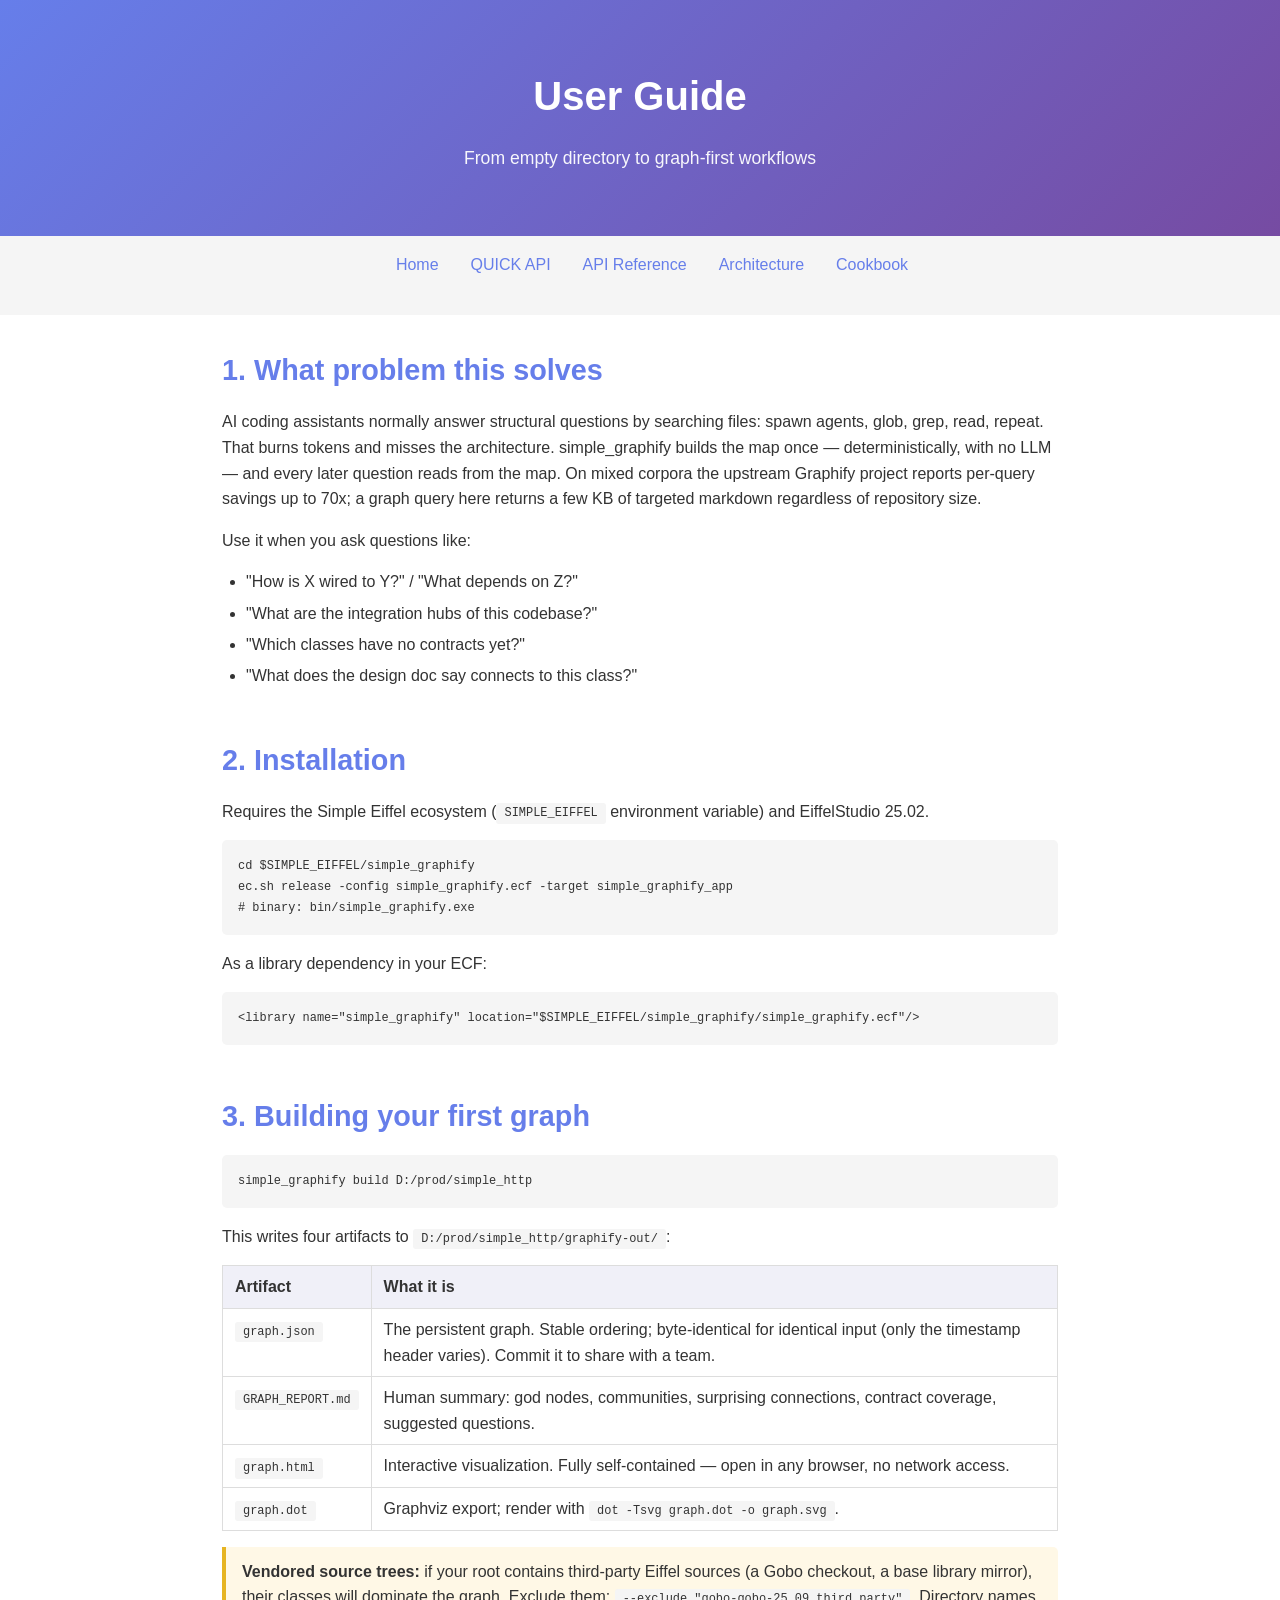
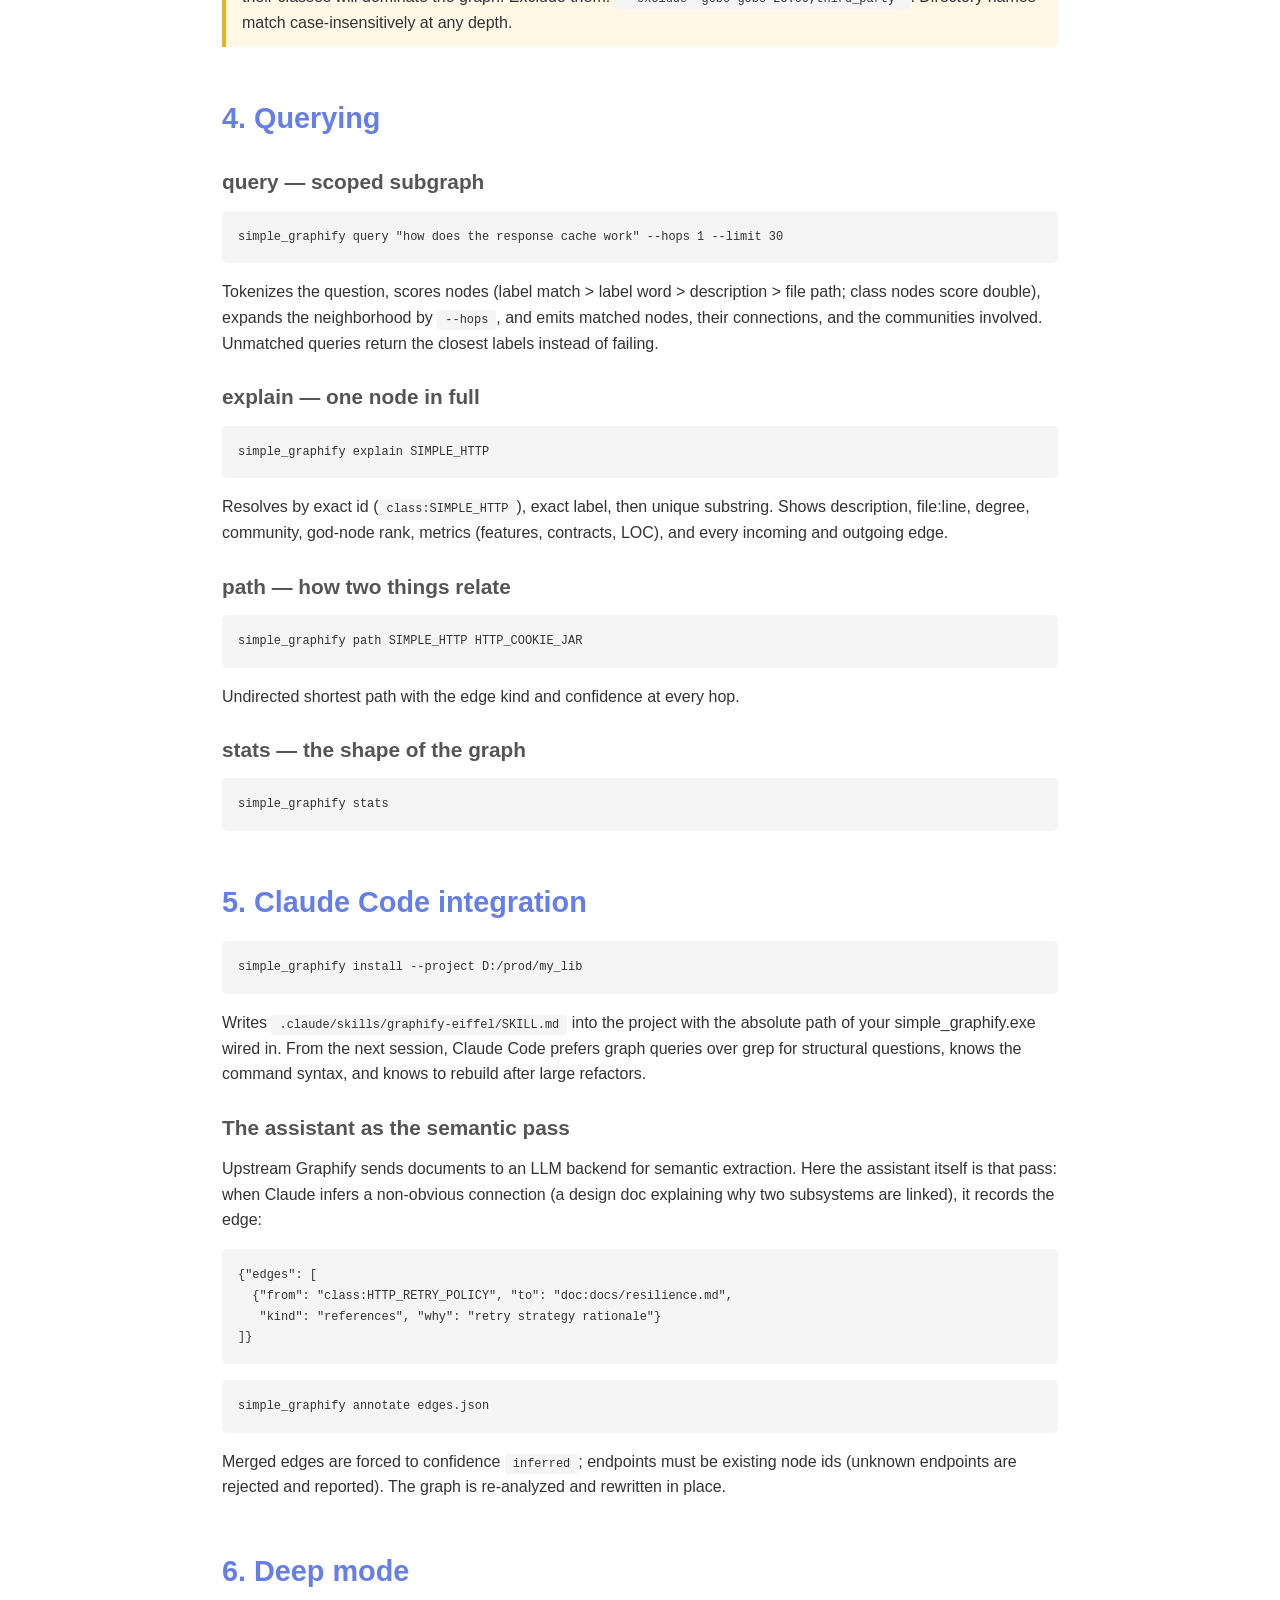
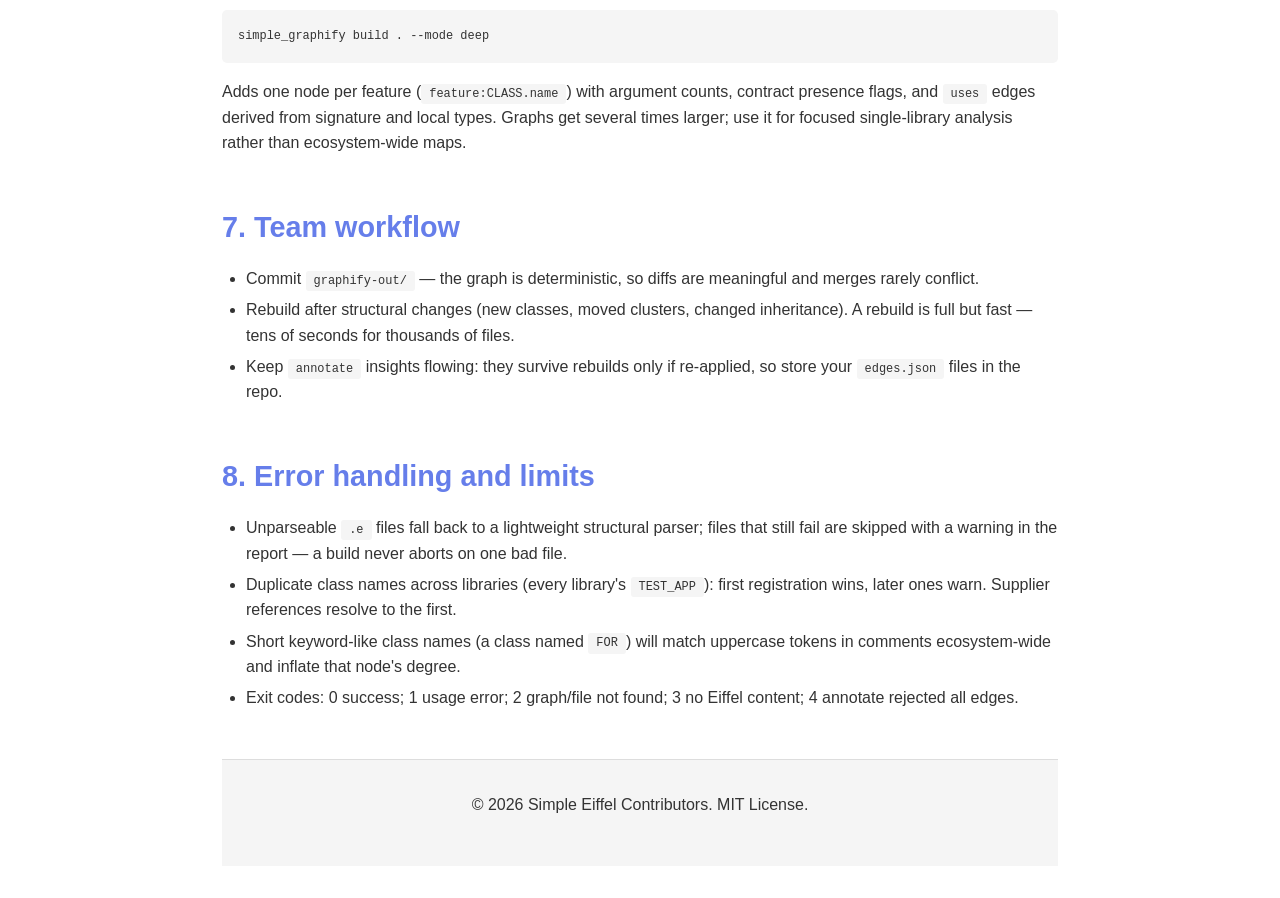
<file: docs/user-guide.html>
<!DOCTYPE html>
<html lang="en">
<head>
    <meta charset="UTF-8">
    <meta name="viewport" content="width=device-width, initial-scale=1.0">
    <title>simple_graphify - User Guide</title>
    <link rel="stylesheet" href="css/style.css">
</head>
<body>
    <header>
        <h1>User Guide</h1>
        <p class="tagline">From empty directory to graph-first workflows</p>
    </header>

    <nav>
        <ul>
            <li><a href="index.html">Home</a></li>
            <li><a href="quick.html">QUICK API</a></li>
            <li><a href="api-reference.html">API Reference</a></li>
            <li><a href="architecture.html">Architecture</a></li>
            <li><a href="cookbook.html">Cookbook</a></li>
        </ul>
    </nav>

    <main>
        <section>
            <h2>1. What problem this solves</h2>
            <p>
                AI coding assistants normally answer structural questions by searching files:
                spawn agents, glob, grep, read, repeat. That burns tokens and misses the
                architecture. simple_graphify builds the map once &mdash; deterministically, with no
                LLM &mdash; and every later question reads from the map. On mixed corpora the
                upstream Graphify project reports per-query savings up to 70x; a graph query here
                returns a few KB of targeted markdown regardless of repository size.
            </p>
            <p>Use it when you ask questions like:</p>
            <ul>
                <li>"How is X wired to Y?" / "What depends on Z?"</li>
                <li>"What are the integration hubs of this codebase?"</li>
                <li>"Which classes have no contracts yet?"</li>
                <li>"What does the design doc say connects to this class?"</li>
            </ul>
        </section>

        <section>
            <h2>2. Installation</h2>
            <p>Requires the Simple Eiffel ecosystem (<code>SIMPLE_EIFFEL</code> environment variable) and EiffelStudio 25.02.</p>
            <pre><code>cd $SIMPLE_EIFFEL/simple_graphify
ec.sh release -config simple_graphify.ecf -target simple_graphify_app
# binary: bin/simple_graphify.exe</code></pre>
            <p>As a library dependency in your ECF:</p>
            <pre><code>&lt;library name="simple_graphify" location="$SIMPLE_EIFFEL/simple_graphify/simple_graphify.ecf"/&gt;</code></pre>
        </section>

        <section>
            <h2>3. Building your first graph</h2>
            <pre><code>simple_graphify build D:/prod/simple_http</code></pre>
            <p>This writes four artifacts to <code>D:/prod/simple_http/graphify-out/</code>:</p>
            <table>
                <tr><th>Artifact</th><th>What it is</th></tr>
                <tr><td><code>graph.json</code></td><td>The persistent graph. Stable ordering; byte-identical for identical input (only the timestamp header varies). Commit it to share with a team.</td></tr>
                <tr><td><code>GRAPH_REPORT.md</code></td><td>Human summary: god nodes, communities, surprising connections, contract coverage, suggested questions.</td></tr>
                <tr><td><code>graph.html</code></td><td>Interactive visualization. Fully self-contained &mdash; open in any browser, no network access.</td></tr>
                <tr><td><code>graph.dot</code></td><td>Graphviz export; render with <code>dot -Tsvg graph.dot -o graph.svg</code>.</td></tr>
            </table>
            <div class="note">
                <strong>Vendored source trees:</strong> if your root contains third-party Eiffel
                sources (a Gobo checkout, a base library mirror), their classes will dominate the
                graph. Exclude them: <code>--exclude "gobo-gobo-25.09,third_party"</code>.
                Directory names match case-insensitively at any depth.
            </div>
        </section>

        <section>
            <h2>4. Querying</h2>
            <h3>query &mdash; scoped subgraph</h3>
            <pre><code>simple_graphify query "how does the response cache work" --hops 1 --limit 30</code></pre>
            <p>
                Tokenizes the question, scores nodes (label match &gt; label word &gt; description
                &gt; file path; class nodes score double), expands the neighborhood by
                <code>--hops</code>, and emits matched nodes, their connections, and the communities
                involved. Unmatched queries return the closest labels instead of failing.
            </p>
            <h3>explain &mdash; one node in full</h3>
            <pre><code>simple_graphify explain SIMPLE_HTTP</code></pre>
            <p>
                Resolves by exact id (<code>class:SIMPLE_HTTP</code>), exact label, then unique
                substring. Shows description, file:line, degree, community, god-node rank, metrics
                (features, contracts, LOC), and every incoming and outgoing edge.
            </p>
            <h3>path &mdash; how two things relate</h3>
            <pre><code>simple_graphify path SIMPLE_HTTP HTTP_COOKIE_JAR</code></pre>
            <p>Undirected shortest path with the edge kind and confidence at every hop.</p>
            <h3>stats &mdash; the shape of the graph</h3>
            <pre><code>simple_graphify stats</code></pre>
        </section>

        <section>
            <h2>5. Claude Code integration</h2>
            <pre><code>simple_graphify install --project D:/prod/my_lib</code></pre>
            <p>
                Writes <code>.claude/skills/graphify-eiffel/SKILL.md</code> into the project with
                the absolute path of your simple_graphify.exe wired in. From the next session,
                Claude Code prefers graph queries over grep for structural questions, knows the
                command syntax, and knows to rebuild after large refactors.
            </p>
            <h3>The assistant as the semantic pass</h3>
            <p>
                Upstream Graphify sends documents to an LLM backend for semantic extraction. Here
                the assistant itself is that pass: when Claude infers a non-obvious connection
                (a design doc explaining why two subsystems are linked), it records the edge:
            </p>
            <pre><code>{"edges": [
  {"from": "class:HTTP_RETRY_POLICY", "to": "doc:docs/resilience.md",
   "kind": "references", "why": "retry strategy rationale"}
]}</code></pre>
            <pre><code>simple_graphify annotate edges.json</code></pre>
            <p>
                Merged edges are forced to confidence <code>inferred</code>; endpoints must be
                existing node ids (unknown endpoints are rejected and reported). The graph is
                re-analyzed and rewritten in place.
            </p>
        </section>

        <section>
            <h2>6. Deep mode</h2>
            <pre><code>simple_graphify build . --mode deep</code></pre>
            <p>
                Adds one node per feature (<code>feature:CLASS.name</code>) with argument counts,
                contract presence flags, and <code>uses</code> edges derived from signature and
                local types. Graphs get several times larger; use it for focused single-library
                analysis rather than ecosystem-wide maps.
            </p>
        </section>

        <section>
            <h2>7. Team workflow</h2>
            <ul>
                <li>Commit <code>graphify-out/</code> &mdash; the graph is deterministic, so diffs are meaningful and merges rarely conflict.</li>
                <li>Rebuild after structural changes (new classes, moved clusters, changed inheritance). A rebuild is full but fast &mdash; tens of seconds for thousands of files.</li>
                <li>Keep <code>annotate</code> insights flowing: they survive rebuilds only if re-applied, so store your <code>edges.json</code> files in the repo.</li>
            </ul>
        </section>

        <section>
            <h2>8. Error handling and limits</h2>
            <ul>
                <li>Unparseable <code>.e</code> files fall back to a lightweight structural parser; files that still fail are skipped with a warning in the report &mdash; a build never aborts on one bad file.</li>
                <li>Duplicate class names across libraries (every library's <code>TEST_APP</code>): first registration wins, later ones warn. Supplier references resolve to the first.</li>
                <li>Short keyword-like class names (a class named <code>FOR</code>) will match uppercase tokens in comments ecosystem-wide and inflate that node's degree.</li>
                <li>Exit codes: 0 success; 1 usage error; 2 graph/file not found; 3 no Eiffel content; 4 annotate rejected all edges.</li>
            </ul>
        </section>

        <footer>
            <p>&copy; 2026 Simple Eiffel Contributors. MIT License.</p>
        </footer>
    </main>
</body>
</html>
</file>
<file: docs/css/style.css>
* { margin: 0; padding: 0; box-sizing: border-box; }

body {
    font-family: -apple-system, BlinkMacSystemFont, "Segoe UI", Roboto, sans-serif;
    line-height: 1.6;
    color: #333;
    background: #fff;
}

header {
    background: linear-gradient(135deg, #667eea 0%, #764ba2 100%);
    color: white;
    padding: 3rem 2rem;
    text-align: center;
}

header h1 { font-size: 2.5rem; margin: 1rem 0; }
header .tagline { font-size: 1.1rem; opacity: 0.95; }
header .badges { margin-top: 1.5rem; }
header .badges img { margin: 0 0.5rem; }
header .logo { width: 140px; height: 140px; }

nav { background: #f5f5f5; padding: 1rem; }
nav ul {
    list-style: none;
    display: flex;
    flex-wrap: wrap;
    justify-content: center;
    gap: 2rem;
}

nav a {
    text-decoration: none;
    color: #667eea;
    font-weight: 500;
}

nav a:hover { text-decoration: underline; }

main { max-width: 900px; margin: 0 auto; padding: 2rem; }

section { margin-bottom: 3rem; }
section h2 { font-size: 1.8rem; margin-bottom: 1rem; color: #667eea; }
section h3 { font-size: 1.3rem; margin: 1.5rem 0 0.75rem; color: #555; }

p { margin-bottom: 1rem; }
ul, ol { margin: 0 0 1rem 1.5rem; }
li { margin-bottom: 0.35rem; }

code { background: #f5f5f5; padding: 0.2rem 0.5rem; border-radius: 3px; font-size: 0.92em; }
pre { background: #f5f5f5; padding: 1rem; border-radius: 5px; overflow-x: auto; margin-bottom: 1rem; }
pre code { padding: 0; background: none; }

table { border-collapse: collapse; width: 100%; margin-bottom: 1rem; }
th, td { border: 1px solid #ddd; padding: 0.5rem 0.75rem; text-align: left; vertical-align: top; }
th { background: #f0f0f8; }

.feature-sig { background: #eef0fb; border-left: 4px solid #667eea; padding: 0.6rem 1rem; margin: 1rem 0 0.5rem; border-radius: 0 5px 5px 0; font-family: Consolas, Monaco, monospace; font-size: 0.95em; }
.note { background: #fff8e6; border-left: 4px solid #e6b422; padding: 0.75rem 1rem; margin-bottom: 1rem; border-radius: 0 5px 5px 0; }

footer {
    text-align: center;
    padding: 2rem;
    background: #f5f5f5;
    margin-top: 3rem;
    border-top: 1px solid #ddd;
}

footer a { color: #667eea; text-decoration: none; }
</file>
